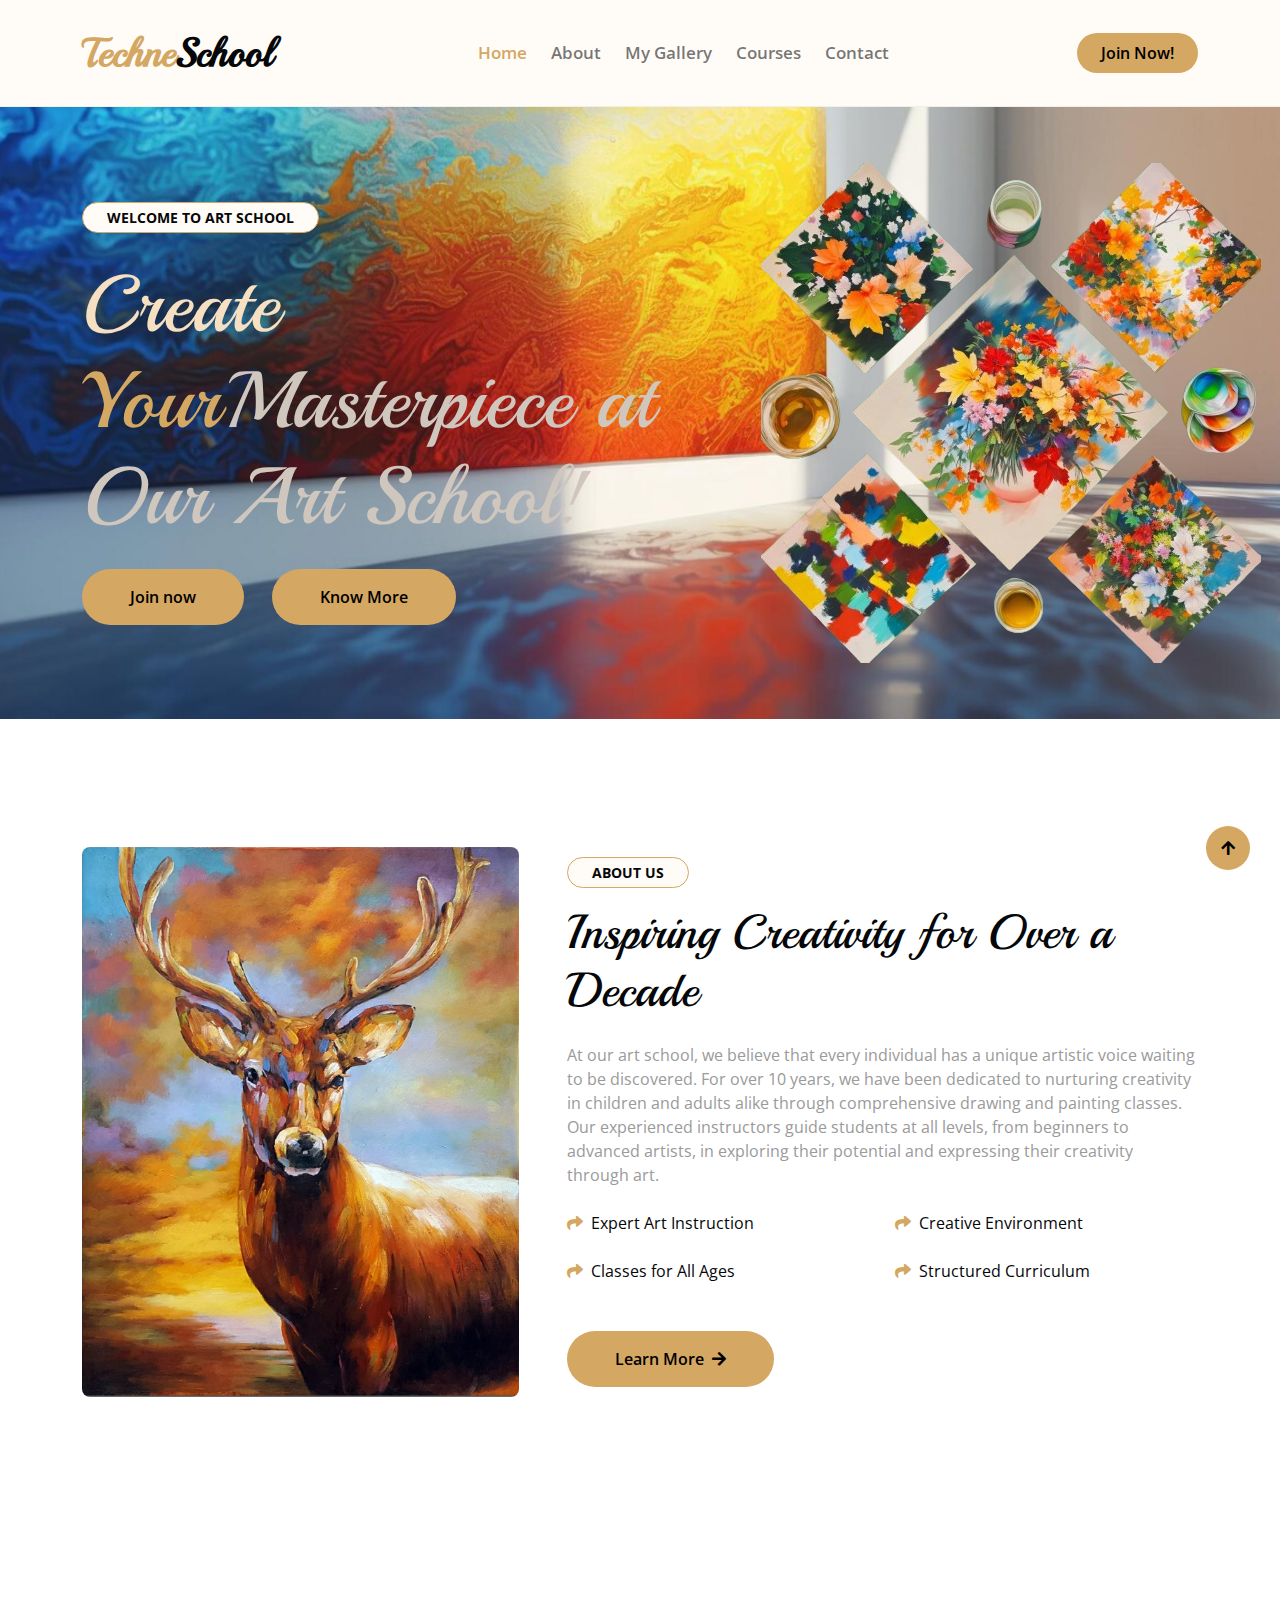
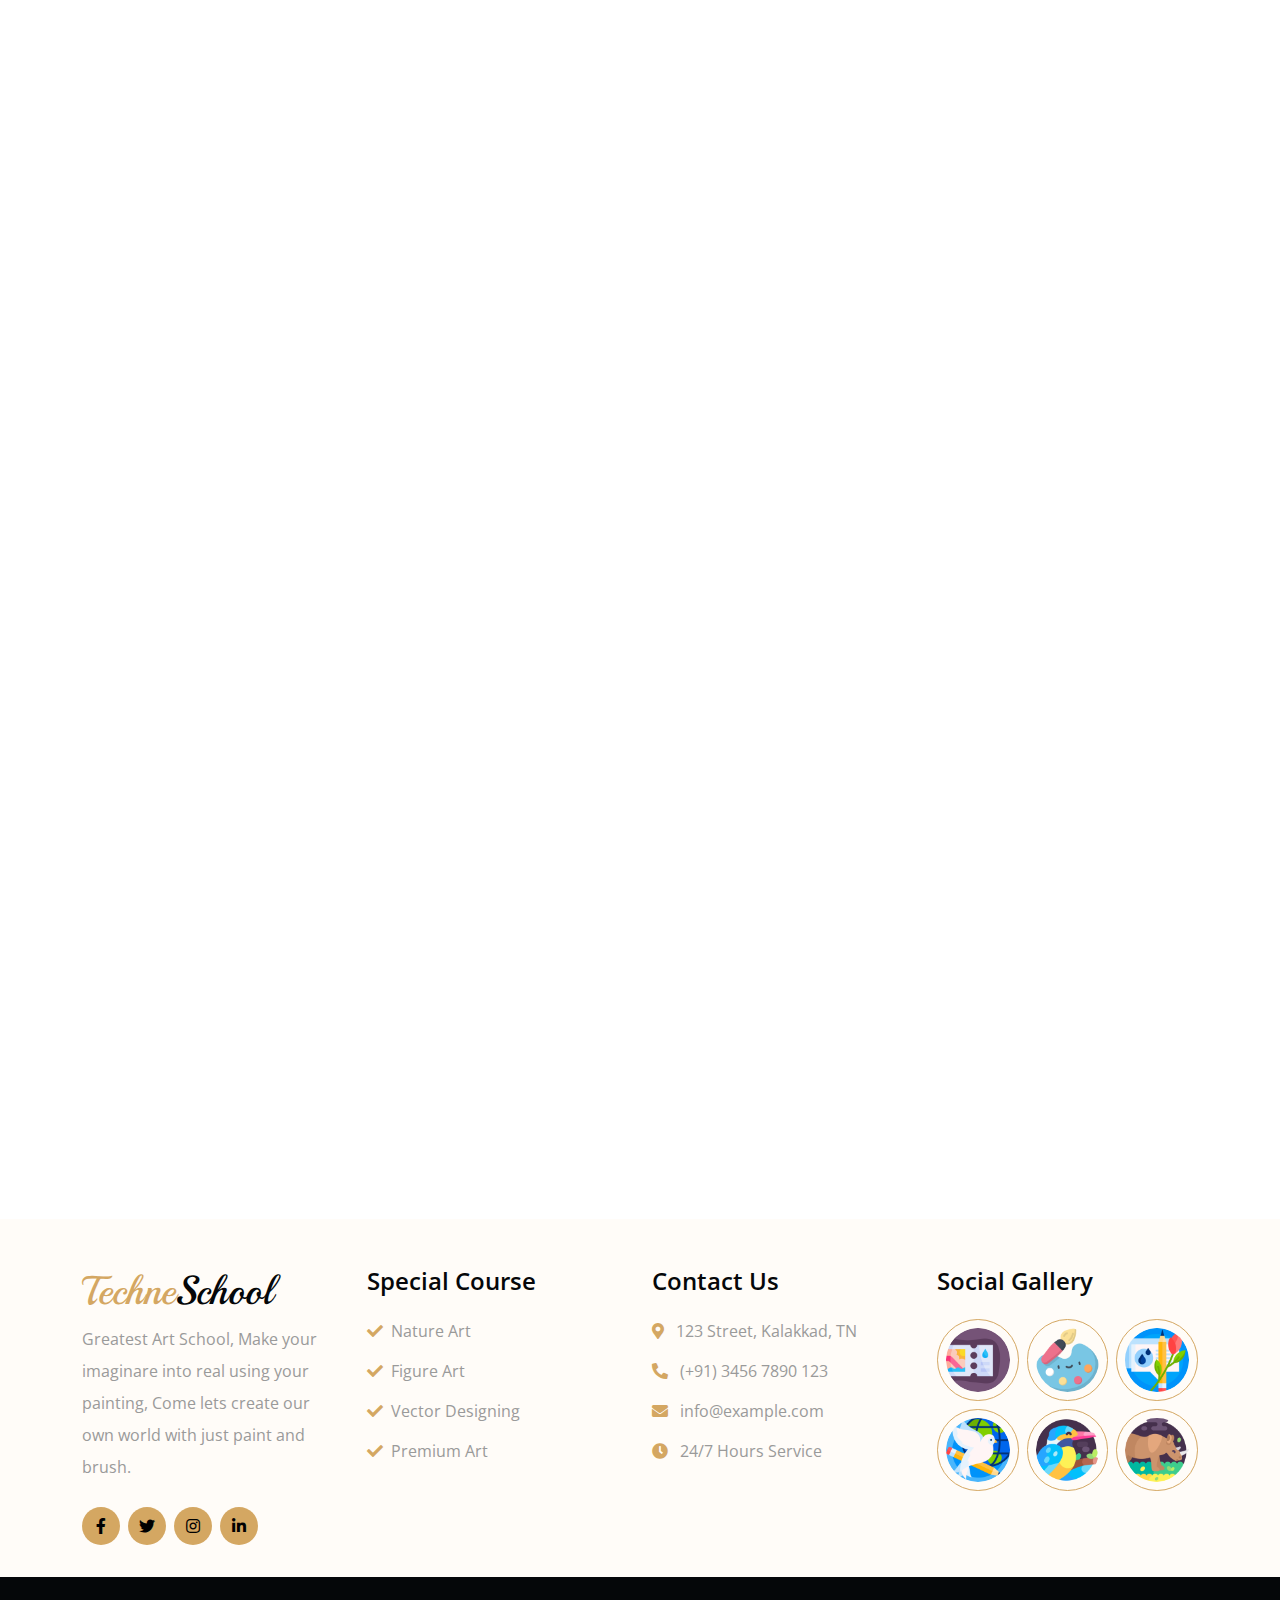
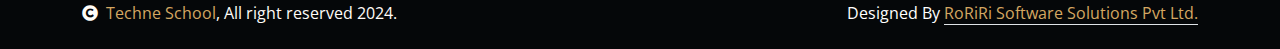
<file: index.html>
<!DOCTYPE html>
<html lang="en">

    <head>
        <meta charset="utf-8">
        <title>TechneSchool</title>
        <meta content="width=device-width, initial-scale=1.0" name="viewport">
        <meta content="" name="keywords">
        <meta content="" name="description">

        <!-- Favicon -->
        <link rel="icon" href="img/brush_14176747.png" type="image/x-icon">
        <!-- Google Web Fonts -->
        <link rel="preconnect" href="https://fonts.googleapis.com">
        <link rel="preconnect" href="https://fonts.gstatic.com" crossorigin>
        <link href="https://fonts.googleapis.com/css2?family=Open+Sans:wght@400;600&family=Playball&display=swap" rel="stylesheet">

        <!-- Icon Font Stylesheet -->
        <link rel="stylesheet" href="https://use.fontawesome.com/releases/v5.15.4/css/all.css"/>
        <link href="https://cdn.jsdelivr.net/npm/bootstrap-icons@1.4.1/font/bootstrap-icons.css" rel="stylesheet">

        <!-- Libraries Stylesheet -->
        <link href="lib/animate/animate.min.css" rel="stylesheet">
        <link href="lib/lightbox/css/lightbox.min.css" rel="stylesheet">
        <link href="lib/owlcarousel/owl.carousel.min.css" rel="stylesheet">

        <!-- Customized Bootstrap Stylesheet -->
        <link href="css/bootstrap.min.css" rel="stylesheet">

        <!-- Template Stylesheet -->
        <link href="css/style.css" rel="stylesheet">
        <style>
            @keyframes rotate {
              from { transform: rotate(0deg); }
              to { transform: rotate(360deg); }
            }
             .rotating-image {
            animation: rotate 18s linear infinite;
        }
            </style>
    </head>

    <body>

        <!-- Spinner Start -->
        <div id="spinner" class="show w-100 vh-100 bg-white position-fixed translate-middle top-50 start-50  d-flex align-items-center justify-content-center">
            <div class="spinner-grow text-primary" role="status"></div>
        </div>
        <!-- Spinner End -->


        <!-- Navbar start -->
        <div class="container-fluid nav-bar">
            <div class="container">
                <nav class="navbar navbar-light navbar-expand-lg py-4">
                    <a href="index.html" class="navbar-brand">
                        <h1 class="text-primary fw-bold mb-0">Techne<span class="text-dark">School</span> </h1>
                    </a>
                    <button class="navbar-toggler py-2 px-3" type="button" data-bs-toggle="collapse" data-bs-target="#navbarCollapse">
                        <span class="fa fa-bars text-primary"></span>
                    </button>
                    <div class="collapse navbar-collapse" id="navbarCollapse">
                        <div class="navbar-nav mx-auto">
                            <a href="index.html" class="nav-item nav-link active">Home</a>
                            <a href="about.html" class="nav-item nav-link">About</a>
                            <a href="event.html" class="nav-item nav-link">My Gallery</a>
                            <a href="service.html" class="nav-item nav-link">Courses</a>
                        
                            <a href="contact.html" class="nav-item nav-link">Contact</a>
                        </div>
                      
                        <a href="service.html" class="btn btn-primary py-2 px-4 d-none d-xl-inline-block rounded-pill">Join Now!</a>

                    </div>
                </nav>
            </div>
        </div>
        <!-- Navbar End -->


        <!-- Modal Search Start -->
        <div class="modal fade" id="searchModal" tabindex="-1" aria-labelledby="exampleModalLabel" aria-hidden="true">
            <div class="modal-dialog modal-fullscreen"> 
                <div class="modal-content rounded-0">
                    <div class="modal-header">
                        <h5 class="modal-title" id="exampleModalLabel">Search by keyword</h5>
                        <button type="button" class="btn-close" data-bs-dismiss="modal" aria-label="Close"></button>
                    </div>
                    <div class="modal-body d-flex align-items-center" >
                        <div class="input-group w-75 mx-auto d-flex">
                            <input type="search" class="form-control bg-transparent p-3" style="color: black" placeholder="keywords" aria-describedby="search-icon-1">
                            <span id="search-icon-1" class="input-group-text p-3"><i class="fa fa-search"></i></span>
                        </div>
                    </div>
                </div>
            </div>
        </div>
        <!-- Modal Search End -->


        <!-- Hero Start -->
        <div class="container-fluid bg-light py-6 my-6 mt-0"  style="background-image:url(img/3.jpg);
        background-position: center; background-size: cover"> 
            <div class="container"><br>
                <div class="row g-5 align-items-center">
                    <div class="col-lg-7 col-md-12">
                        <small class="d-inline-block fw-bold text-dark text-uppercase bg-light border border-primary rounded-pill px-4 py-1 mb-4 animated bounceInDown">Welcome to Art School</small>
                        <h1 class="display-1 mb-4 animated bounceInDown"><Span style="color: rgb(247, 224, 194);">Create</Span> <span class="text-primary">Your</span><Span style="color: rgb(207, 198, 190);">Masterpiece at Our Art School!</Span></h1>
                        <a href="service.html" class="btn btn-primary border-0 rounded-pill py-3 px-4 px-md-5 me-4 animated bounceInLeft">Join now</a>
                        <a href="about.html" class="btn btn-primary border-0 rounded-pill py-3 px-4 px-md-5 animated bounceInLeft">Know More</a>
                    </div>
                    <div class="col-lg-5 col-md-12">
                        <img src="img/hero1-removebg-preview.png" class="rotating-image" alt="">
                    </div>
                </div>
            </div><br>
        </div>
        <!-- Hero End -->


        <!-- About Satrt -->
        <div class="container-fluid py-6">
            <div class="container">
                <div class="row g-5 align-items-center">
                    <div class="col-lg-5 wow bounceInUp" data-wow-delay="0.1s">
                        <img src="img/Screenshot 2024-08-13 120941.png" class="img-fluid rounded" alt="">
                    </div>
                    <div class="col-lg-7 wow bounceInUp" data-wow-delay="0.3s">
                        <small class="d-inline-block fw-bold text-dark text-uppercase bg-light border border-primary rounded-pill px-4 py-1 mb-3">About Us</small>
                        <h1 class="display-5 mb-4">Inspiring Creativity for Over a Decade</h1>
                        <p class="mb-4">At our art school, we believe that every individual has a unique artistic voice waiting to be discovered. For over 10 years, we have been dedicated to nurturing creativity in children and adults alike through comprehensive drawing and painting classes. Our experienced instructors guide students at all levels, from beginners to advanced artists, in exploring their potential and expressing their creativity through art.</p>
                        <div class="row g-4 text-dark mb-5">
                            <div class="col-sm-6">
                                <i class="fas fa-share text-primary me-2"></i>Expert Art Instruction
                            </div>
                            <div class="col-sm-6">
                                <i class="fas fa-share text-primary me-2"></i>Creative Environment
                            </div>
                            <div class="col-sm-6">
                                <i class="fas fa-share text-primary me-2"></i>Classes for All Ages
                            </div>
                            <div class="col-sm-6">
                                <i class="fas fa-share text-primary me-2"></i>Structured Curriculum
                            </div>
                        </div>
                        <a href="about.html" class="btn btn-primary py-3 px-5 rounded-pill">Learn More<i class="fas fa-arrow-right ps-2"></i></a>
                    </div>
                </div>
            </div>
        </div>
        <!-- About End -->
   <!-- Blog Start -->
   <div class="container-fluid blog py-6">
    <div class="container">
        <div class="text-center wow bounceInUp" data-wow-delay="0.1s">
            <small class="d-inline-block fw-bold text-dark text-uppercase bg-light border border-primary rounded-pill px-4 py-1 mb-3">Our Blog</small>
            <h1 class="display-5 mb-5">Exploring the Beauty: Art and Painting Insights</h1>
        </div>
        <div class="row gx-4 justify-content-center">
            <div class="col-md-6 col-lg-4 wow bounceInUp" data-wow-delay="0.1s">
                <div class="blog-item">
                    <div class="overflow-hidden rounded">
                        <img src="img/20990.jpg" class="img-fluid w-100" alt="">
                    </div>
                    <div class="blog-content mx-4 d-flex rounded bg-light">
                        <div class="text-dark bg-primary rounded-start">
                            <div class="h-100 p-3 d-flex flex-column justify-content-center text-center">
                                <p class="fw-bold mb-0">Blog</p>
                                <p class="fw-bold mb-0">1</p>
                            </div>
                        </div>
                        <a href="#" class="h5 lh-base my-auto h-100 p-3">"Sea's vastness, fishing's tranquil pursuit."</a>
                    </div>
                </div>
            </div>
            <div class="col-md-6 col-lg-4 wow bounceInUp" data-wow-delay="0.3s">
                <div class="blog-item">
                    <div class="overflow-hidden rounded">
                        <img src="img/contact.jpg" class="img-fluid w-100" alt="">
                    </div>
                    <div class="blog-content mx-4 d-flex rounded bg-light">
                        <div class="text-dark bg-primary rounded-start">
                            <div class="h-100 p-3 d-flex flex-column justify-content-center text-center">
                                <p class="fw-bold mb-0">Blog</p>
                                <p class="fw-bold mb-0">2</p>
                            </div>
                        </div>
                        <a href="#" class="h5 lh-base my-auto h-100 p-3">"Brush strokes capture emotions in vibrant colors."</a>
                    </div>
                </div>
            </div>
            <div class="col-md-6 col-lg-4 wow bounceInUp" data-wow-delay="0.5s">
                <div class="blog-item">
                    <div class="overflow-hidden rounded">
                        <img src="img/blog11.jpg" class="img-fluid w-100" alt="">
                    </div>
                    <div class="blog-content mx-4 d-flex rounded bg-light">
                        <div class="text-dark bg-primary rounded-start">
                            <div class="h-100 p-3 d-flex flex-column justify-content-center text-center">
                                <p class="fw-bold mb-0">Blog</p>
                                <p class="fw-bold mb-0">3</p>
                            </div>
                        </div>
                        <a href="#" class="h5 lh-base my-auto h-100 p-3">
                            "Sunrise illuminates the majestic mountain peaks."</a>
                    </div>
                </div>
            </div>
        </div>
    </div>
</div>
<!-- Blog End -->
     <!-- Testimonial Start -->
           <div class="container-fluid py-6">
            <div class="container">
                <div class="text-center wow bounceInUp" data-wow-delay="0.1s">
                    <small class="d-inline-block fw-bold text-dark text-uppercase bg-light border border-primary rounded-pill px-4 py-1 mb-3">Testimonial</small>
                    <h1 class="display-5 mb-5">What Our Alumni says!</h1>
                </div>
                <div class="owl-carousel owl-theme testimonial-carousel testimonial-carousel-1 mb-4 wow bounceInUp" data-wow-delay="0.1s">
                    <div class="testimonial-item rounded bg-light">
                        <div class="d-flex mb-3">
                            <img src="img/testimonial-1.jpg" class="img-fluid rounded-circle flex-shrink-0" alt="">
                            <div class="position-absolute" style="top: 15px; right: 20px;">
                                <i class="fa fa-quote-right fa-2x"></i>
                            </div>
                            <div class="ps-3 my-auto">
                                <h4 class="mb-0">Noble</h4>
                                <p class="m-0">Cartoon Artist</p>
                            </div>
                        </div>
                        <div class="testimonial-content">
                            <div class="d-flex">
                                <i class="fas fa-star text-primary"></i>
                                <i class="fas fa-star text-primary"></i>
                                <i class="fas fa-star text-primary"></i>
                                <i class="fas fa-star text-primary"></i>
                                <i class="fas fa-star text-primary"></i>
                            </div>
                            <p class="fs-5 m-0 pt-3">"The technical training I received here has enabled me to illustrate complex cartoon concepts with creativity."</p>
                        </div>
                    </div>
                    <div class="testimonial-item rounded bg-light">
                        <div class="d-flex mb-3">
                            <img src="img/p1.jpg" class="img-fluid rounded-circle flex-shrink-0" alt="">
                            <div class="position-absolute" style="top: 15px; right: 20px;">
                                <i class="fa fa-quote-right fa-2x"></i>
                            </div>
                            <div class="ps-3 my-auto">
                                <h4 class="mb-0">Sridharan</h4>
                                <p class="m-0">Scientific Illustration</p>
                            </div>
                        </div>
                        <div class="testimonial-content">
                            <div class="d-flex">
                                <i class="fas fa-star text-primary"></i>
                                <i class="fas fa-star text-primary"></i>
                                <i class="fas fa-star text-primary"></i>
                                <i class="fas fa-star text-primary"></i>
                                <i class="fas fa-star text-primary"></i>
                            </div>
                            <p class="fs-5 m-0 pt-3">"Drawing training that I received here has enabled me to illustrate complex scientific concepts with Support."</p>
                        </div>
                    </div>
                    <div class="testimonial-item rounded bg-light">
                        <div class="d-flex mb-3">
                            <img src="img/t2.jpg" class="img-fluid rounded-circle flex-shrink-0" alt="">
                            <div class="position-absolute" style="top: 15px; right: 20px;">
                                <i class="fa fa-quote-right fa-2x"></i>
                            </div>
                            <div class="ps-3 my-auto">
                                <h4 class="mb-0">Shivani</h4>
                                <p class="m-0">Art Professor</p>
                            </div>
                        </div>
                        <div class="testimonial-content">
                            <div class="d-flex">
                                <i class="fas fa-star text-primary"></i>
                                <i class="fas fa-star text-primary"></i>
                                <i class="fas fa-star text-primary"></i>
                                <i class="fas fa-star text-primary"></i>
                                <i class="fas fa-star text-primary"></i>
                            </div>
                            <p class="fs-5 m-0 pt-3">"This Art school instilled me a deep appreciation for art,Now I pass on to my students with passion."</p>
                        </div>
                    </div>
                    <div class="testimonial-item rounded bg-light">
                        <div class="d-flex mb-3">
                            <img src="img/testimonial-4.jpg" class="img-fluid rounded-circle flex-shrink-0" alt="">
                            <div class="position-absolute" style="top: 15px; right: 20px;">
                                <i class="fa fa-quote-right fa-2x"></i>
                            </div>
                            <div class="ps-3 my-auto">
                                <h4 class="mb-0">John</h4>
                                <p class="m-0">Figure Artist</p>
                            </div>
                        </div>
                        <div class="testimonial-content">
                            <div class="d-flex">
                                <i class="fas fa-star text-primary"></i>
                                <i class="fas fa-star text-primary"></i>
                                <i class="fas fa-star text-primary"></i>
                                <i class="fas fa-star text-primary"></i>
                                <i class="fas fa-star text-primary"></i>
                            </div>
                            <p class="fs-5 m-0 pt-3">"The figure drawing courses were exceptional, helping me refine my skills and bring my art to life."</p>
                        </div>
                    </div>
                </div>
                <div class="owl-carousel testimonial-carousel testimonial-carousel-2 wow bounceInUp" data-wow-delay="0.3s">
                    <div class="testimonial-item rounded bg-light">
                        <div class="d-flex mb-3">
                            <img src="img/p3.jpg" class="img-fluid rounded-circle flex-shrink-0" alt="">
                            <div class="position-absolute" style="top: 15px; right: 20px;">
                                <i class="fa fa-quote-right fa-2x"></i>
                            </div>
                            <div class="ps-3 my-auto">
                                <h4 class="mb-0">shiva</h4>
                                <p class="m-0">Nature Artist</p>
                            </div>
                        </div>
                        <div class="testimonial-content">
                            <div class="d-flex">
                                <i class="fas fa-star text-primary"></i>
                                <i class="fas fa-star text-primary"></i>
                                <i class="fas fa-star text-primary"></i>
                                <i class="fas fa-star text-primary"></i>
                                <i class="fas fa-star text-primary"></i>
                            </div>
                            <p class="fs-5 m-0 pt-3">"I will alway remember your love towards art and nature, That leading to my most fulfilling work."</p>
                        </div>
                    </div>
                    <div class="testimonial-item rounded bg-light">
                        <div class="d-flex mb-3">
                            <img src="img/testimonial-2.jpg" class="img-fluid rounded-circle flex-shrink-0" alt="">
                            <div class="position-absolute" style="top: 15px; right: 20px;">
                                <i class="fa fa-quote-right fa-2x"></i>
                            </div>
                            <div class="ps-3 my-auto">
                                <h4 class="mb-0">Sherin</h4>
                                <p class="m-0">Tattoo Artist</p>
                            </div>
                        </div>
                        <div class="testimonial-content">
                            <div class="d-flex">
                                <i class="fas fa-star text-primary"></i>
                                <i class="fas fa-star text-primary"></i>
                                <i class="fas fa-star text-primary"></i>
                                <i class="fas fa-star text-primary"></i>
                                <i class="fas fa-star text-primary"></i>
                            </div>
                            <p class="fs-5 m-0 pt-3">"The hands-on experience and freedom I gained here were invaluable to my journey as a tattoo artist."</p>
                        </div>
                    </div>
                    <div class="testimonial-item rounded bg-light">
                        <div class="d-flex mb-3">
                            <img src="img/testimonial-3.jpg" class="img-fluid rounded-circle flex-shrink-0" alt="">
                            <div class="position-absolute" style="top: 15px; right: 20px;">
                                <i class="fa fa-quote-right fa-2x"></i>
                            </div>
                            <div class="ps-3 my-auto">
                                <h4 class="mb-0">Mala</h4>
                                <p class="m-0">Art Gallery</p>
                            </div>
                        </div>
                        <div class="testimonial-content">
                            <div class="d-flex">
                                <i class="fas fa-star text-primary"></i>
                                <i class="fas fa-star text-primary"></i>
                                <i class="fas fa-star text-primary"></i>
                                <i class="fas fa-star text-primary"></i>
                                <i class="fas fa-star text-primary"></i>
                            </div>
                            <p class="fs-5 m-0 pt-3">"This school tech me that art is everywhere and art gives life, and I have the best Gallery in the world."</p>
                        </div>
                    </div>
                    <div class="testimonial-item rounded bg-light">
                        <div class="d-flex mb-3">
                            <img src="img/p2.jpg" class="img-fluid rounded-circle flex-shrink-0" alt="">
                            <div class="position-absolute" style="top: 15px; right: 20px;">
                                <i class="fa fa-quote-right fa-2x"></i>
                            </div>
                            <div class="ps-3 my-auto">
                                <h4 class="mb-0">Senapathy</h4>
                                <p class="m-0">Professional Artist</p>
                            </div>
                        </div>
                        <div class="testimonial-content">
                            <div class="d-flex">
                                <i class="fas fa-star text-primary"></i>
                                <i class="fas fa-star text-primary"></i>
                                <i class="fas fa-star text-primary"></i>
                                <i class="fas fa-star text-primary"></i>
                                <i class="fas fa-star text-primary"></i>
                            </div>
                            <p class="fs-5 m-0 pt-3">"This school opened doors to opportunities, and I continue to grow as an illustrator thanks to that."</p>
                        </div>
                    </div>
                </div>
            </div>
        </div>
        <!-- Testimonial End -->
            <!-- Footer Start -->
            <div class="container-fluid footer py-6 my-6 mb-0 bg-light" >
                <div class="container">
                    <div class="row">
                        <div class="col-lg-3 col-md-6">
                            <div class="footer-item">
                                <h1 class="text-primary">Techne<span class="text-dark">School</span></h1>
                                <p class="lh-lg mb-4">Greatest Art School, Make your imaginare into real using your painting, Come lets create our own world with just paint and brush.</p>
                                <div class="footer-icon d-flex">
                                    <a class="btn btn-primary btn-sm-square me-2 rounded-circle" href=""><i class="fab fa-facebook-f"></i></a>
                                    <a class="btn btn-primary btn-sm-square me-2 rounded-circle" href=""><i class="fab fa-twitter"></i></a>
                                    <a href="#" class="btn btn-primary btn-sm-square me-2 rounded-circle"><i class="fab fa-instagram"></i></a>
                                    <a href="#" class="btn btn-primary btn-sm-square rounded-circle"><i class="fab fa-linkedin-in"></i></a>
                                </div>
                            </div>
                        </div>
                        <div class="col-lg-3 col-md-6">
                            <div class="footer-item">
                                <h4 class="mb-4">Special Course</h4>
                                <div class="d-flex flex-column align-items-start">
                                    <a class="text-body mb-3" href=""><i class="fa fa-check text-primary me-2"></i>Nature Art</a>
                                    <a class="text-body mb-3" href=""><i class="fa fa-check text-primary me-2"></i>Figure Art</a>
                                    <a class="text-body mb-3" href=""><i class="fa fa-check text-primary me-2"></i>Vector Designing</a>
                                    <a class="text-body mb-3" href=""><i class="fa fa-check text-primary me-2"></i>Premium Art</a>
                                </div>
                            </div>
                        </div>
                        <div class="col-lg-3 col-md-6">
                            <div class="footer-item">
                                <h4 class="mb-4">Contact Us</h4>
                                <div class="d-flex flex-column align-items-start">
                                    <p><i class="fa fa-map-marker-alt text-primary me-2"></i> 123 Street, Kalakkad, TN</p>
                                    <p><i class="fa fa-phone-alt text-primary me-2"></i> (+91) 3456 7890 123</p>
                                    <p><i class="fas fa-envelope text-primary me-2"></i> info@example.com</p>
                                    <p><i class="fa fa-clock text-primary me-2"></i> 24/7 Hours Service</p>
                                </div>
                            </div>
                        </div>
                        <div class="col-lg-3 col-md-6">
                            <div class="footer-item">
                                <h4 class="mb-4">Social Gallery</h4>
                                <div class="row g-2">
                                    <div class="col-4">
                                         <img src="img/f1.png" class="img-fluid rounded-circle border border-primary p-2" alt="">
                                    </div>
                                    <div class="col-4">
                                         <img src="img/f2.png" class="img-fluid rounded-circle border border-primary p-2" alt="">
                                    </div>
                                    <div class="col-4">
                                         <img src="img/f3.png" class="img-fluid rounded-circle border border-primary p-2" alt="">
                                    </div>
                                    <div class="col-4">
                                         <img src="img/f4.png" class="img-fluid rounded-circle border border-primary p-2" alt="">
                                    </div>
                                    <div class="col-4">
                                         <img src="img/f5.png" class="img-fluid rounded-circle border border-primary p-2" alt="">
                                    </div>
                                    <div class="col-4">
                                         <img src="img/f6.png" class="img-fluid rounded-circle border border-primary p-2" alt="">
                                    </div>
                                </div>
                            </div>
                        </div>
                    </div>
                </div>
            </div>
            <!-- Footer End -->
    
    
            <!-- Copyright Start -->
            <div class="container-fluid copyright bg-dark py-4">
                <div class="container">
                    <div class="row">
                        <div class="col-md-6 text-center text-md-start mb-3 mb-md-0">
                            <span class="text-light"><a href="#"><i class="fas fa-copyright text-light me-2"></i>Techne School</a>, All right reserved 2024.</span>
                        </div>
                        <div class="col-md-6 my-auto text-center text-md-end text-white">
                            Designed By <a class="border-bottom">RoRiRi Software Solutions Pvt Ltd.</a> 
                        </div>
                    </div>
                </div>
            </div>
            <!-- Copyright End -->


        <!-- Back to Top -->
        <a href="#" class="btn btn-md-square btn-primary rounded-circle back-to-top"><i class="fa fa-arrow-up"></i></a>   

        <!-- JavaScript Libraries -->
        <script src="https://ajax.googleapis.com/ajax/libs/jquery/1.12.4/jquery.min.js"></script>
        <script src="https://cdn.jsdelivr.net/npm/bootstrap@5.0.0/dist/js/bootstrap.bundle.min.js"></script>
        <script src="lib/wow/wow.min.js"></script>
        <script src="lib/easing/easing.min.js"></script>
        <script src="lib/waypoints/waypoints.min.js"></script>
        <script src="lib/counterup/counterup.min.js"></script>
        <script src="lib/lightbox/js/lightbox.min.js"></script>
        <script src="lib/owlcarousel/owl.carousel.min.js"></script>

        <!-- Template Javascript -->
        <script src="js/main.js"></script>
    </body>
</html>
</file>
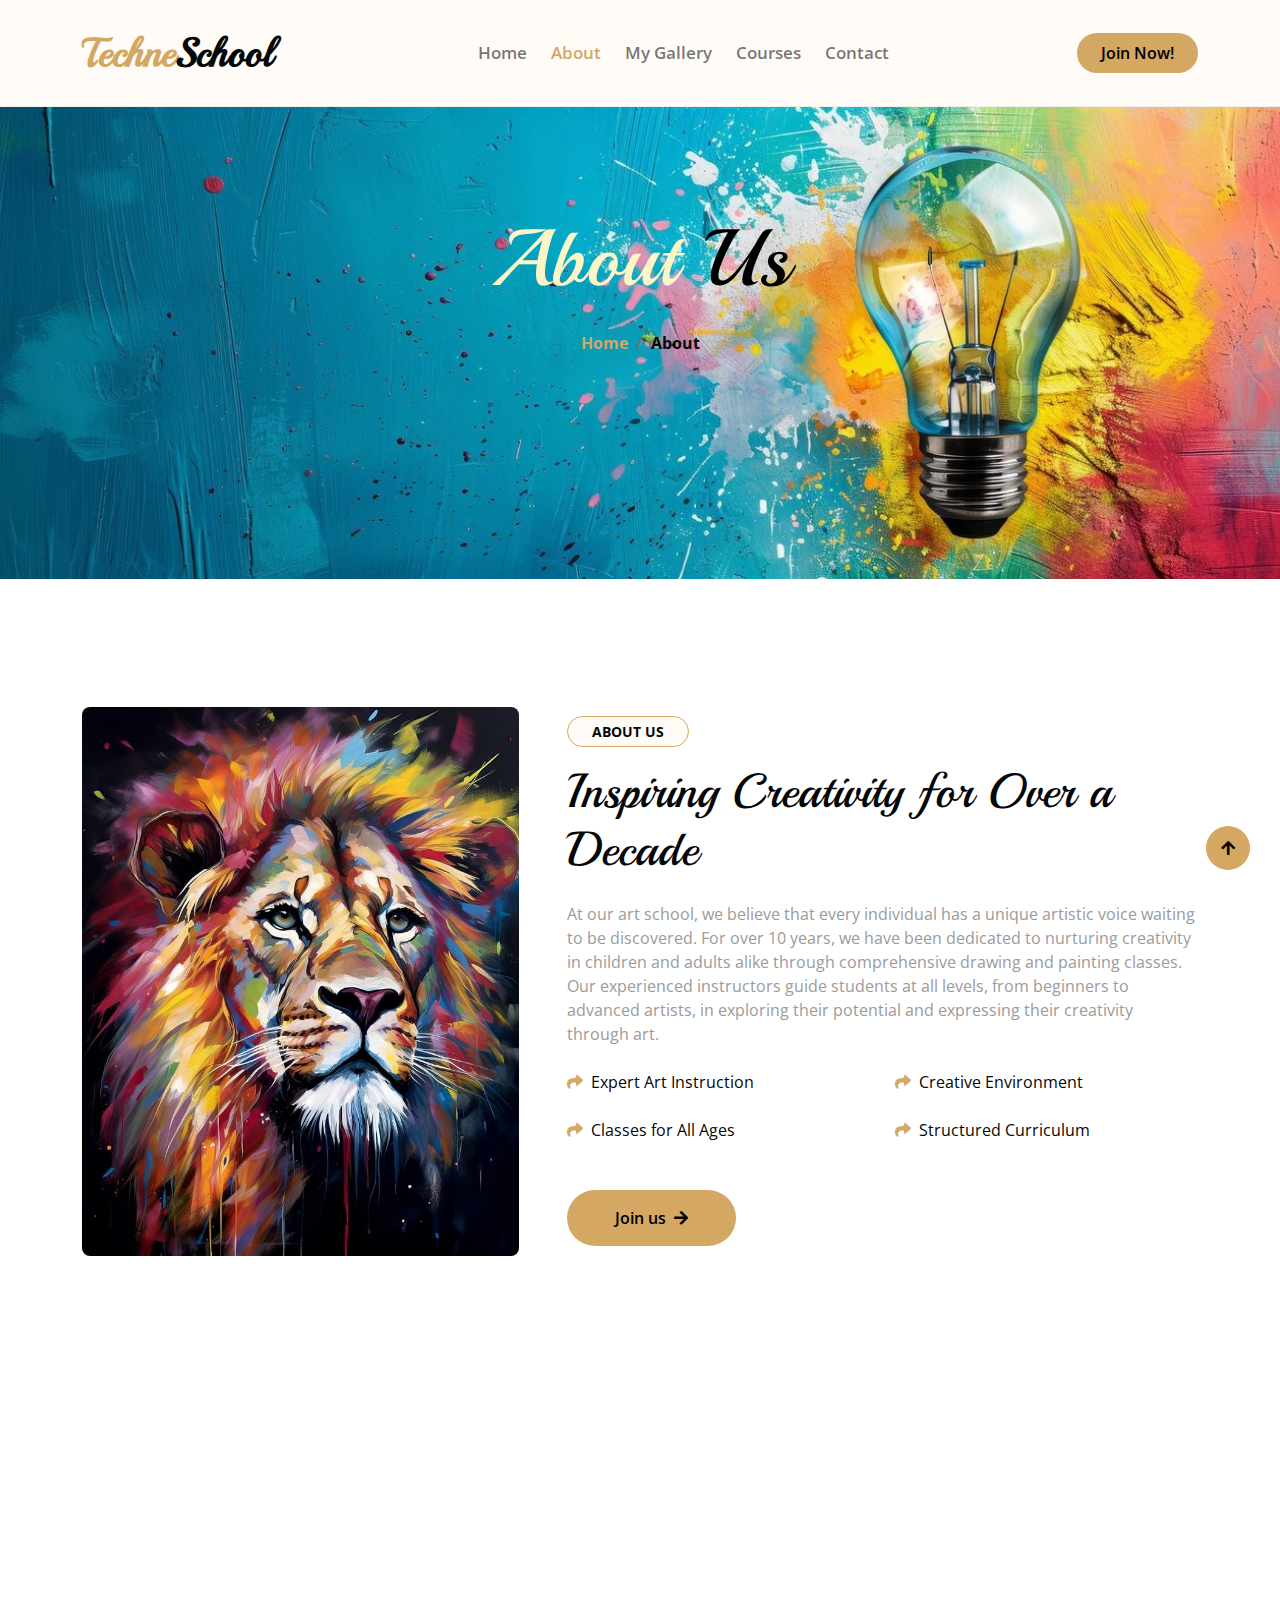
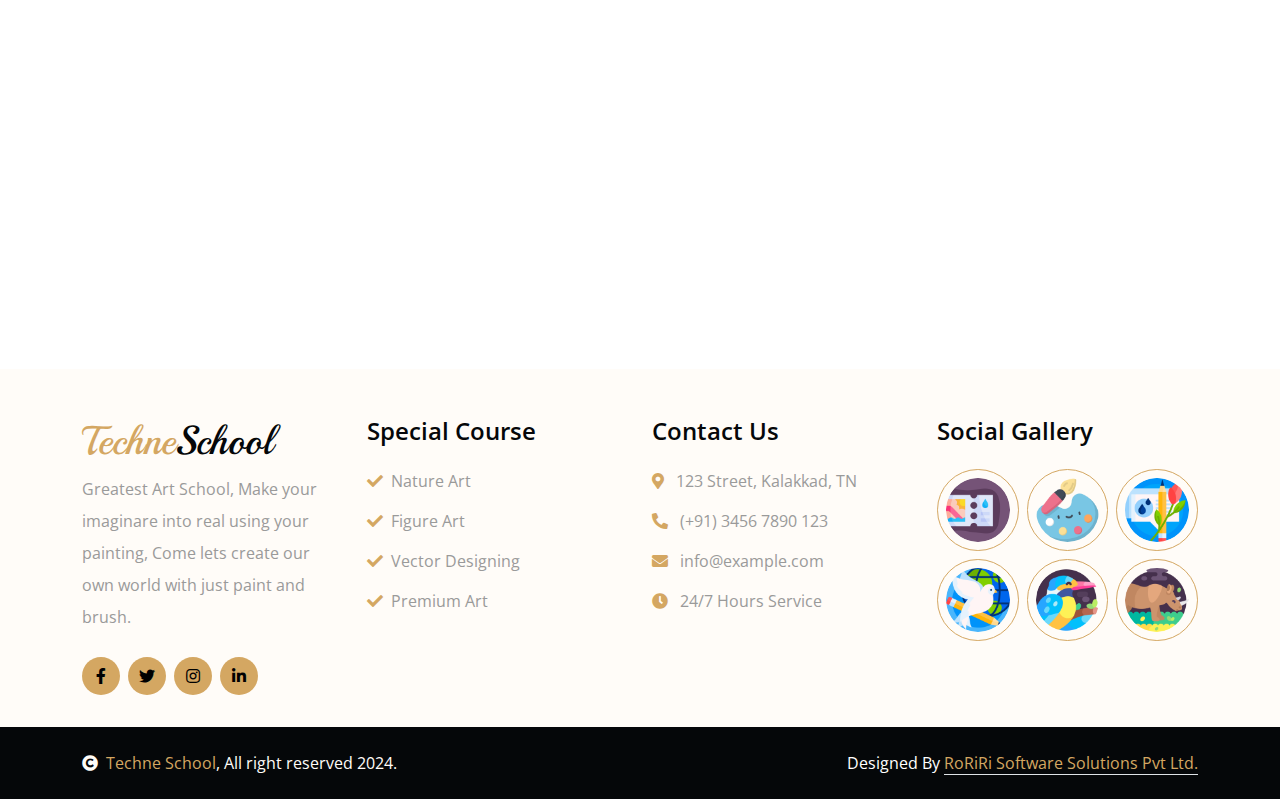
<file: about.html>
<!DOCTYPE html>
<html lang="en">

    <head>
        <meta charset="utf-8">
        <title>TechneSchool</title>
        <meta content="width=device-width, initial-scale=1.0" name="viewport">
        <meta content="" name="keywords">
        <meta content="" name="description">
        <!-- Favicon -->
        <link rel="icon" href="img/brush_14176747.png" type="image/x-icon">
        <!-- Google Web Fonts -->
        <link rel="preconnect" href="https://fonts.googleapis.com">
        <link rel="preconnect" href="https://fonts.gstatic.com" crossorigin>
        <link href="https://fonts.googleapis.com/css2?family=Open+Sans:wght@400;600&family=Playball&display=swap" rel="stylesheet">

        <!-- Icon Font Stylesheet -->
        <link rel="stylesheet" href="https://use.fontawesome.com/releases/v5.15.4/css/all.css"/>
        <link href="https://cdn.jsdelivr.net/npm/bootstrap-icons@1.4.1/font/bootstrap-icons.css" rel="stylesheet">

        <!-- Libraries Stylesheet -->
        <link href="lib/animate/animate.min.css" rel="stylesheet">
        <link href="lib/lightbox/css/lightbox.min.css" rel="stylesheet">
        <link href="lib/owlcarousel/owl.carousel.min.css" rel="stylesheet">

        <!-- Customized Bootstrap Stylesheet -->
        <link href="css/bootstrap.min.css" rel="stylesheet">

        <!-- Template Stylesheet -->
        <link href="css/style.css" rel="stylesheet">
    </head>

    <body>

        <!-- Spinner Start -->
        <div id="spinner" class="show w-100 vh-100 bg-white position-fixed translate-middle top-50 start-50  d-flex align-items-center justify-content-center">
            <div class="spinner-grow text-primary" role="status"></div>
        </div>
        <!-- Spinner End -->


        <!-- Navbar start -->
        <div class="container-fluid nav-bar">
            <div class="container">
                <nav class="navbar navbar-light navbar-expand-lg py-4">
                    <a href="index.html" class="navbar-brand">
                        <h1 class="text-primary fw-bold mb-0">Techne<span class="text-dark">School</span> </h1>
                    </a>
                    <button class="navbar-toggler py-2 px-3" type="button" data-bs-toggle="collapse" data-bs-target="#navbarCollapse">
                        <span class="fa fa-bars text-primary"></span>
                    </button>
                    <div class="collapse navbar-collapse" id="navbarCollapse">
                        <div class="navbar-nav mx-auto">
                            <a href="index.html" class="nav-item nav-link">Home</a>
                            <a href="about.html" class="nav-item nav-link active">About</a>
                            <a href="event.html" class="nav-item nav-link">My Gallery</a>
                            <a href="service.html" class="nav-item nav-link">Courses</a>
                   
                            <a href="contact.html" class="nav-item nav-link">Contact</a>
                        </div>
                        <a href="service.html" class="btn btn-primary py-2 px-4 d-none d-xl-inline-block rounded-pill">Join Now!</a>
                    </div>
                </nav>
            </div>
        </div>
        <!-- Navbar End -->


        <!-- Modal Search Start -->
        <div class="modal fade" id="searchModal" tabindex="-1" aria-labelledby="exampleModalLabel" aria-hidden="true">
            <div class="modal-dialog modal-fullscreen">
                <div class="modal-content rounded-0">
                    <div class="modal-header">
                        <h5 class="modal-title" id="exampleModalLabel">Search by keyword</h5>
                        <button type="button" class="btn-close" data-bs-dismiss="modal" aria-label="Close"></button>
                    </div>
                    <div class="modal-body d-flex align-items-center">
                        <div class="input-group w-75 mx-auto d-flex">
                            <input type="search" class="form-control bg-transparent p-3" placeholder="keywords" aria-describedby="search-icon-1">
                            <span id="search-icon-1" class="input-group-text p-3"><i class="fa fa-search"></i></span>
                        </div>
                    </div>
                </div>
            </div>
        </div>
        <!-- Modal Search End -->


        <!-- Hero Start -->
        <div class="container-fluid bg-light py-6 my-6 mt-0" style="background-image:url(img/bg3.jpg);
        background-position: center; background-size: cover">
        <br><br><br>
            <div class="container text-center animated bounceInDown">
                <h1 class="display-1 mb-4" style="color: rgb(252, 246, 199);">About <span style="color: black;">Us</span></h1>
             <b>  <ol class="breadcrumb justify-content-center mb-0 animated bounceInDown">
                    <li class="breadcrumb-item"><a href="index.html">Home</a></li>
  
                    <li class="breadcrumb-item text-dark" aria-current="page">About</li>
                  
                </ol>  <br><br><br><br><br><br><br><br></b> 
            </div>
        </div>
        <!-- Hero End -->


        <!-- About Satrt -->
        <div class="container-fluid py-6">
            <div class="container">
                <div class="row g-5 align-items-center">
                    <div class="col-lg-5 wow bounceInUp" data-wow-delay="0.1s">
                        <img src="img/lion1.jpg" class="img-fluid rounded" alt="">
                    </div>
                    <div class="col-lg-7 wow fast bounceInUp" >
                        <small class="d-inline-block fw-bold text-dark text-uppercase bg-light border border-primary rounded-pill px-4 py-1 mb-3">About Us</small>
                        <h1 class="display-5 mb-4">Inspiring Creativity for Over a Decade</h1>
                        <p class="mb-4">At our art school, we believe that every individual has a unique artistic voice waiting to be discovered. For over 10 years, we have been dedicated to nurturing creativity in children and adults alike through comprehensive drawing and painting classes. Our experienced instructors guide students at all levels, from beginners to advanced artists, in exploring their potential and expressing their creativity through art.</p>
                        <div class="row g-4 text-dark mb-5">
                            <div class="col-sm-6">
                                <i class="fas fa-share text-primary me-2"></i>Expert Art Instruction
                            </div>
                            <div class="col-sm-6">
                                <i class="fas fa-share text-primary me-2"></i>Creative Environment
                            </div>
                            <div class="col-sm-6">
                                <i class="fas fa-share text-primary me-2"></i>Classes for All Ages
                            </div>
                            <div class="col-sm-6">
                                <i class="fas fa-share text-primary me-2"></i>Structured Curriculum
                            </div>
                        </div>
                        <a href="service.html" class="btn btn-primary py-3 px-5 rounded-pill">Join us<i class="fas fa-arrow-right ps-2"></i></a>
                    </div>
                </div>
            </div>
        </div>
        <!-- About End -->

        <!-- Team Start -->
        <div class="container-fluid footer py-6 my-6 mb-0 bg-light wow fast bounceInUp" data-wow-delay="0.1s" style="padding-top: 2rem; padding-bottom: 2rem;">
            <div class="container"  style="margin-top: 0;">
                <div class="text-center wow bounceInUp" data-wow-delay="0.1s">
                    <small class="d-inline-block fw-bold text-dark text-uppercase bg-light border border-primary rounded-pill px-4 py-1 mb-3">Our Team</small>
                    <h1 class="display-5 mb-5">We have experienced Artist Team</h1>
                </div>
                <div class="row g-4">
                    <div class="col-lg-3 col-md-6 wow bounceInUp" data-wow-delay="0.1s">
                        <div class="team-item rounded">
                            <img class="img-fluid rounded-top " src="img/male-painter-studio-using-watercolor-his-art_23-2150213710.jpg" alt="">
                            <div class="team-content text-center py-3 bg-dark rounded-bottom">
                                <h4 class="text-primary">Velu</h4>
                                <p class="text-white mb-0">Decoration Artist</p>
                            </div>
                            <div class="team-icon d-flex flex-column justify-content-center m-4">
                                <a class="share btn btn-primary btn-md-square rounded-circle mb-2" href=""><i class="fas fa-share-alt"></i></a>
                                <a class="share-link btn btn-primary btn-md-square rounded-circle mb-2" href=""><i class="fab fa-facebook-f"></i></a>
                                <a class="share-link btn btn-primary btn-md-square rounded-circle mb-2" href=""><i class="fab fa-twitter"></i></a>
                                <a class="share-link btn btn-primary btn-md-square rounded-circle mb-2" href=""><i class="fab fa-instagram"></i></a>
                            </div>
                        </div>
                    </div>
                    <div class="col-lg-3 col-md-6 wow bounceInUp" data-wow-delay="0.3s">
                        <div class="team-item rounded">
                            <img class="img-fluid rounded-top " src="img/woman-painting-canvas_1157-1900.jpg" alt="">
                            <div class="team-content text-center py-3 bg-dark rounded-bottom">
                                <h4 class="text-primary">kanmani</h4>
                                <p class="text-white mb-0">Executive Artist</p>
                            </div>
                            <div class="team-icon d-flex flex-column justify-content-center m-4">
                                <a class="share btn btn-primary btn-md-square rounded-circle mb-2" href=""><i class="fas fa-share-alt"></i></a>
                                <a class="share-link btn btn-primary btn-md-square rounded-circle mb-2" href=""><i class="fab fa-facebook-f"></i></a>
                                <a class="share-link btn btn-primary btn-md-square rounded-circle mb-2" href=""><i class="fab fa-twitter"></i></a>
                                <a class="share-link btn btn-primary btn-md-square rounded-circle mb-2" href=""><i class="fab fa-instagram"></i></a>
                            </div>
                        </div>
                    </div>
                    <div class="col-lg-3 col-md-6 wow bounceInUp" data-wow-delay="0.5s">
                        <div class="team-item rounded">
                            <img class="img-fluid rounded-top " src="img/artist-holds-brush-is-thinking-about-her-work_8353-10769.jpg" alt="">
                            <div class="team-content text-center py-3 bg-dark rounded-bottom">
                                <h4 class="text-primary">kathija</h4>
                                <p class="text-white mb-0">Painting Artist</p>
                            </div>
                            <div class="team-icon d-flex flex-column justify-content-center m-4">
                                <a class="share btn btn-primary btn-md-square rounded-circle mb-2" href=""><i class="fas fa-share-alt"></i></a>
                                <a class="share-link btn btn-primary btn-md-square rounded-circle mb-2" href=""><i class="fab fa-facebook-f"></i></a>
                                <a class="share-link btn btn-primary btn-md-square rounded-circle mb-2" href=""><i class="fab fa-twitter"></i></a>
                                <a class="share-link btn btn-primary btn-md-square rounded-circle mb-2" href=""><i class="fab fa-instagram"></i></a>
                            </div>
                        </div>
                    </div>
                    <div class="col-lg-3 col-md-6 wow bounceInUp" data-wow-delay="0.7s">
                        <div class="team-item rounded">
                            <img class="img-fluid rounded-top " src="img/medium-shot-man-painting-watercolors_23-2150170320.jpg" alt="">
                            <div class="team-content text-center py-3 bg-dark rounded-bottom">
                                <h4 class="text-primary">Kabali</h4>
                                <p class="text-white mb-0">Head Artist</p>
                            </div>
                            <div class="team-icon d-flex flex-column justify-content-center m-4">
                                <a class="share btn btn-primary btn-md-square rounded-circle mb-2" href=""><i class="fas fa-share-alt"></i></a>
                                <a class="share-link btn btn-primary btn-md-square rounded-circle mb-2" href=""><i class="fab fa-facebook-f"></i></a>
                                <a class="share-link btn btn-primary btn-md-square rounded-circle mb-2" href=""><i class="fab fa-twitter"></i></a>
                                <a class="share-link btn btn-primary btn-md-square rounded-circle mb-2" href=""><i class="fab fa-instagram"></i></a>
                            </div>
                        </div>
                    </div>
                </div>
            </div>
        </div>
        <!-- Team End -->


    <!-- Footer Start -->
    <div class="container-fluid footer py-6 my-6 mb-0 bg-light" >
        <div class="container">
            <div class="row">
                <div class="col-lg-3 col-md-6">
                    <div class="footer-item">
                        <h1 class="text-primary">Techne<span class="text-dark">School</span></h1>
                        <p class="lh-lg mb-4">Greatest Art School, Make your imaginare into real using your painting, Come lets create our own world with just paint and brush.</p>
                        <div class="footer-icon d-flex">
                            <a class="btn btn-primary btn-sm-square me-2 rounded-circle" href=""><i class="fab fa-facebook-f"></i></a>
                            <a class="btn btn-primary btn-sm-square me-2 rounded-circle" href=""><i class="fab fa-twitter"></i></a>
                            <a href="#" class="btn btn-primary btn-sm-square me-2 rounded-circle"><i class="fab fa-instagram"></i></a>
                            <a href="#" class="btn btn-primary btn-sm-square rounded-circle"><i class="fab fa-linkedin-in"></i></a>
                        </div>
                    </div>
                </div>
                <div class="col-lg-3 col-md-6">
                    <div class="footer-item">
                        <h4 class="mb-4">Special Course</h4>
                        <div class="d-flex flex-column align-items-start">
                            <a class="text-body mb-3" href=""><i class="fa fa-check text-primary me-2"></i>Nature Art</a>
                            <a class="text-body mb-3" href=""><i class="fa fa-check text-primary me-2"></i>Figure Art</a>
                            <a class="text-body mb-3" href=""><i class="fa fa-check text-primary me-2"></i>Vector Designing</a>
                            <a class="text-body mb-3" href=""><i class="fa fa-check text-primary me-2"></i>Premium Art</a>
                        </div>
                    </div>
                </div>
                <div class="col-lg-3 col-md-6">
                    <div class="footer-item">
                        <h4 class="mb-4">Contact Us</h4>
                        <div class="d-flex flex-column align-items-start">
                            <p><i class="fa fa-map-marker-alt text-primary me-2"></i> 123 Street, Kalakkad, TN</p>
                            <p><i class="fa fa-phone-alt text-primary me-2"></i> (+91) 3456 7890 123</p>
                            <p><i class="fas fa-envelope text-primary me-2"></i> info@example.com</p>
                            <p><i class="fa fa-clock text-primary me-2"></i> 24/7 Hours Service</p>
                        </div>
                    </div>
                </div>
                <div class="col-lg-3 col-md-6">
                    <div class="footer-item">
                        <h4 class="mb-4">Social Gallery</h4>
                        <div class="row g-2">
                            <div class="col-4">
                                 <img src="img/f1.png" class="img-fluid rounded-circle border border-primary p-2" alt="">
                            </div>
                            <div class="col-4">
                                 <img src="img/f2.png" class="img-fluid rounded-circle border border-primary p-2" alt="">
                            </div>
                            <div class="col-4">
                                 <img src="img/f3.png" class="img-fluid rounded-circle border border-primary p-2" alt="">
                            </div>
                            <div class="col-4">
                                 <img src="img/f4.png" class="img-fluid rounded-circle border border-primary p-2" alt="">
                            </div>
                            <div class="col-4">
                                 <img src="img/f5.png" class="img-fluid rounded-circle border border-primary p-2" alt="">
                            </div>
                            <div class="col-4">
                                 <img src="img/f6.png" class="img-fluid rounded-circle border border-primary p-2" alt="">
                            </div>
                        </div>
                    </div>
                </div>
            </div>
        </div>
    </div>
    <!-- Footer End -->
    
    
            <!-- Copyright Start -->
            <div class="container-fluid copyright bg-dark py-4">
                <div class="container">
                    <div class="row">
                        <div class="col-md-6 text-center text-md-start mb-3 mb-md-0">
                            <span class="text-light"><a href="#"><i class="fas fa-copyright text-light me-2"></i>Techne School</a>, All right reserved 2024.</span>
                        </div>
                        <div class="col-md-6 my-auto text-center text-md-end text-white">
                            Designed By <a class="border-bottom">RoRiRi Software Solutions Pvt Ltd.</a> 
                        </div>
                    </div>
                </div>
            </div>
            <!-- Copyright End -->


        <!-- Back to Top -->
        <a href="#" class="btn btn-md-square btn-primary rounded-circle back-to-top"><i class="fa fa-arrow-up"></i></a>   

        
        <!-- JavaScript Libraries -->
        <script src="https://ajax.googleapis.com/ajax/libs/jquery/1.12.4/jquery.min.js"></script>
        <script src="https://cdn.jsdelivr.net/npm/bootstrap@5.0.0/dist/js/bootstrap.bundle.min.js"></script>
        <script src="lib/wow/wow.min.js"></script>
        <script src="lib/easing/easing.min.js"></script>
        <script src="lib/waypoints/waypoints.min.js"></script>
        <script src="lib/counterup/counterup.min.js"></script>
        <script src="lib/lightbox/js/lightbox.min.js"></script>
        <script src="lib/owlcarousel/owl.carousel.min.js"></script>

        <!-- Template Javascript -->
        <script src="js/main.js"></script>
    </body>
</html>
</file>
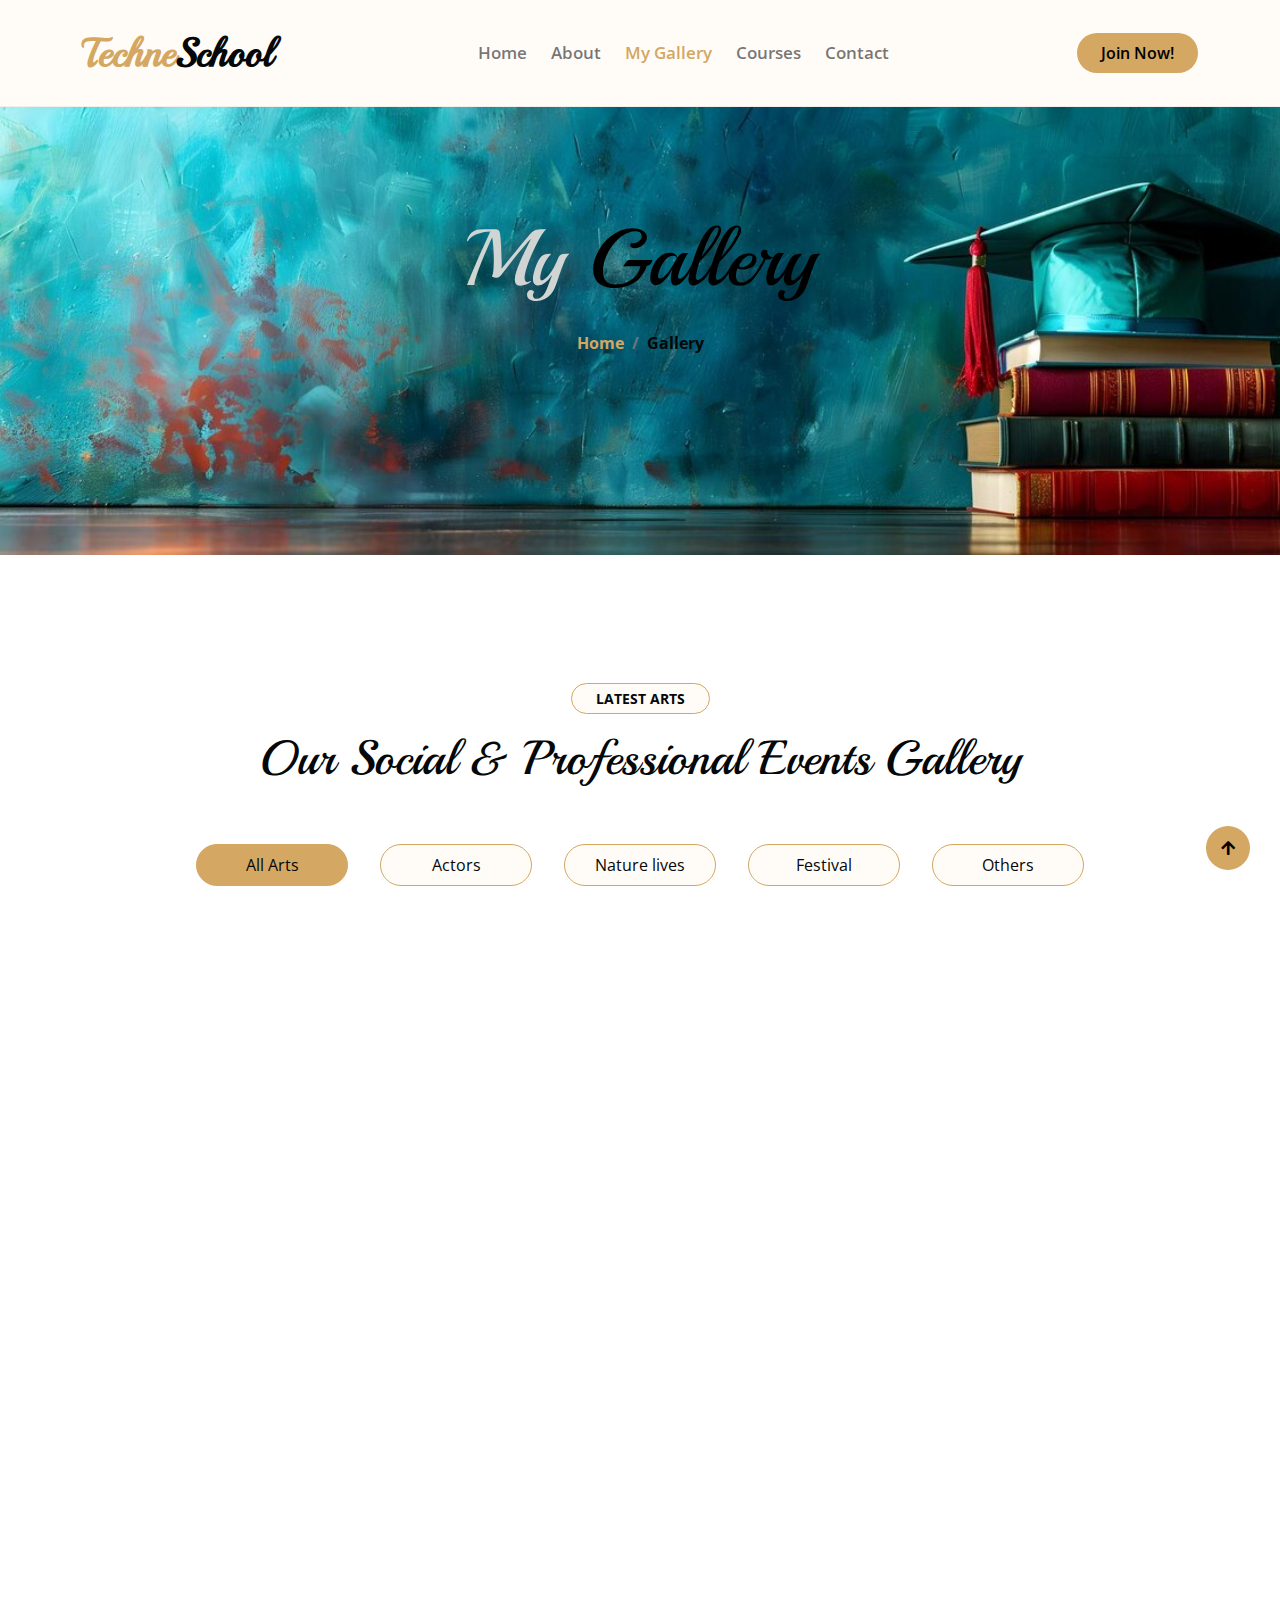
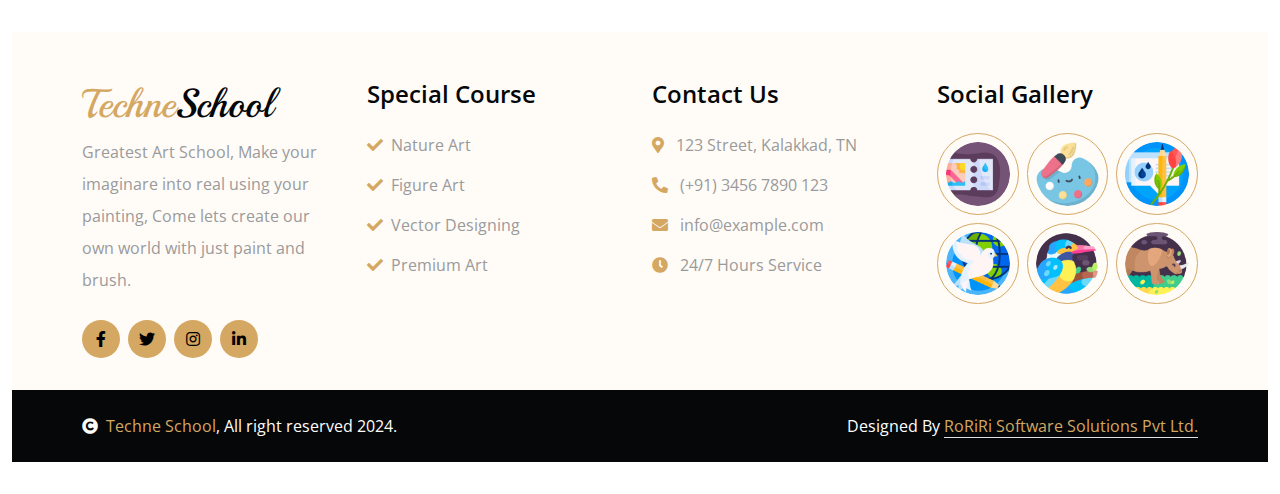
<file: event.html>
<!DOCTYPE html>
<html lang="en">

    <head>
        <meta charset="utf-8">
        <title>TechneSchool</title>
        <meta content="width=device-width, initial-scale=1.0" name="viewport">
        <meta content="" name="keywords">
        <meta content="" name="description">
        <!-- Favicon -->
        <link rel="icon" href="img/brush_14176747.png" type="image/x-icon">
        <!-- Google Web Fonts -->
        <link rel="preconnect" href="https://fonts.googleapis.com">
        <link rel="preconnect" href="https://fonts.gstatic.com" crossorigin>
        <link href="https://fonts.googleapis.com/css2?family=Open+Sans:wght@400;600&family=Playball&display=swap" rel="stylesheet">

        <!-- Icon Font Stylesheet -->
        <link rel="stylesheet" href="https://use.fontawesome.com/releases/v5.15.4/css/all.css"/>
        <link href="https://cdn.jsdelivr.net/npm/bootstrap-icons@1.4.1/font/bootstrap-icons.css" rel="stylesheet">

        <!-- Libraries Stylesheet -->
        <link href="lib/animate/animate.min.css" rel="stylesheet">
        <link href="lib/lightbox/css/lightbox.min.css" rel="stylesheet">
        <link href="lib/owlcarousel/owl.carousel.min.css" rel="stylesheet">

        <!-- Customized Bootstrap Stylesheet -->
        <link href="css/bootstrap.min.css" rel="stylesheet">

        <!-- Template Stylesheet -->
        <link href="css/style.css" rel="stylesheet">
    </head>

    <body>

        <!-- Spinner Start -->
        <div id="spinner" class="show w-100 vh-100 bg-white position-fixed translate-middle top-50 start-50  d-flex align-items-center justify-content-center">
            <div class="spinner-grow text-primary" role="status"></div>
        </div>
        <!-- Spinner End -->


        <!-- Navbar start -->
        <div class="container-fluid nav-bar">
            <div class="container">
                <nav class="navbar navbar-light navbar-expand-lg py-4">
                    <a href="index.html" class="navbar-brand">
                        <h1 class="text-primary fw-bold mb-0">Techne<span class="text-dark">School</span> </h1>
                    </a>
                    <button class="navbar-toggler py-2 px-3" type="button" data-bs-toggle="collapse" data-bs-target="#navbarCollapse">
                        <span class="fa fa-bars text-primary"></span>
                    </button>
                    <div class="collapse navbar-collapse" id="navbarCollapse">
                        <div class="navbar-nav mx-auto">
                            <a href="index.html" class="nav-item nav-link">Home</a>
                            <a href="about.html" class="nav-item nav-link">About</a>
                            <a href="event.html" class="nav-item nav-link active">My Gallery</a>
                            <a href="service.html" class="nav-item nav-link">Courses</a>
                           
                            <a href="contact.html" class="nav-item nav-link">Contact</a>
                        </div>
                       
                        <a href="service.html" class="btn btn-primary py-2 px-4 d-none d-xl-inline-block rounded-pill">Join Now!</a>
                    </div>
                </nav>
            </div>
        </div>
        <!-- Navbar End -->


        <!-- Modal Search Start -->
        <div class="modal fade" id="searchModal" tabindex="-1" aria-labelledby="exampleModalLabel" aria-hidden="true">
            <div class="modal-dialog modal-fullscreen">
                <div class="modal-content rounded-0">
                    <div class="modal-header">
                        <h5 class="modal-title" id="exampleModalLabel">Search by keyword</h5>
                        <button type="button" class="btn-close" data-bs-dismiss="modal" aria-label="Close"></button>
                    </div>
                    <div class="modal-body d-flex align-items-center">
                        <div class="input-group w-75 mx-auto d-flex">
                            <input type="search" class="form-control bg-transparent p-3" placeholder="keywords" aria-describedby="search-icon-1">
                            <span id="search-icon-1" class="input-group-text p-3"><i class="fa fa-search"></i></span>
                        </div>
                    </div>
                </div>
            </div>
        </div>
        <!-- Modal Search End -->


        <!-- Hero Start -->
        <div class="container-fluid bg-light py-6 my-6 mt-0" style="background-image:url(img/2.jpg);
        background-position: center; background-size: cover">
        <br><br><br>
            <div class="container text-center animated bounceInDown">
                <h1 class="display-1 mb-4" style="color: rgb(208, 212, 211);">My <span style="color: black;">Gallery</span></h1>
             <b>   <ol class="breadcrumb justify-content-center mb-0 animated bounceInDown">
                    <li class="breadcrumb-item"><a href="index.html">Home</a></li>
                    
                    <li class="breadcrumb-item text-dark" aria-current="page">Gallery</li>
                    <br><br><br><br><br><br><br><br>
                </ol></b>
            </div>
        </div>
        <!-- Hero End -->


        <!-- Events Start -->
        <div class="container-fluid event py-6">
            <div class="container">
                <div class="text-center wow bounceInUp" data-wow-delay="0.1s">
                    <small class="d-inline-block fw-bold text-dark text-uppercase bg-light border border-primary rounded-pill px-4 py-1 mb-3">Latest Arts</small>
                    <h1 class="display-5 mb-5">Our Social & Professional Events Gallery</h1>
                </div>
                <div class="tab-class text-center">
                    <ul class="nav nav-pills d-inline-flex justify-content-center mb-5 wow bounceInUp" data-wow-delay="0.1s">
                        <li class="nav-item p-2">
                            <a class="d-flex mx-2 py-2 border border-primary bg-light rounded-pill active" data-bs-toggle="pill" href="#tab-1">
                                <span class="text-dark" style="width: 150px;">All Arts</span>
                            </a>
                        </li>
                        <li class="nav-item p-2">
                            <a class="d-flex py-2 mx-2 border border-primary bg-light rounded-pill" data-bs-toggle="pill" href="#tab-2">
                                <span class="text-dark" style="width: 150px;">Actors</span>
                            </a>
                        </li>
                        <li class="nav-item p-2">
                            <a class="d-flex mx-2 py-2 border border-primary bg-light rounded-pill" data-bs-toggle="pill" href="#tab-3">
                                <span class="text-dark" style="width: 150px;">Nature lives</span>
                            </a>
                        </li>
                        <li class="nav-item p-2">
                            <a class="d-flex mx-2 py-2 border border-primary bg-light rounded-pill" data-bs-toggle="pill" href="#tab-4">
                                <span class="text-dark" style="width: 150px;">Festival </span>
                            </a>
                        </li>
                        <li class="nav-item p-2">
                            <a class="d-flex mx-2 py-2 border border-primary bg-light rounded-pill" data-bs-toggle="pill" href="#tab-5">
                                <span class="text-dark" style="width: 150px;">Others</span>
                            </a>
                        </li>
                    </ul>
                    <div class="tab-content">
                        <div id="tab-1" class="tab-pane fade show p-0 active">
                            <div class="row g-4">
                                <div class="col-lg-12">
                                    <div class="row g-4">
                                        <div class="col-md-6 col-lg-3 wow bounceInUp" data-wow-delay="0.1s">
                                            <div class="event-img position-relative">
                                                <img class="img-fluid rounded w-100" src="img/Gall-1.jpeg" alt="">
                                                <div class="event-overlay d-flex flex-column p-4">
                                                    <h4 class="me-auto">Rajini</h4>
                                                    <a href="img/Gall-1.jpeg" data-lightbox="Gall-1" class="my-auto"><i class="fas fa-search-plus text-dark fa-2x"></i></a>
                                                </div>
                                            </div>
                                        </div>
                                        <div class="col-md-6 col-lg-3 wow bounceInUp" data-wow-delay="0.3s">
                                            <div class="event-img position-relative">
                                                <img class="img-fluid rounded w-100" src="img/Gall-7.jpg" alt="">
                                                <div class="event-overlay d-flex flex-column p-4">
                                                    <h4 class="me-auto">Cow</h4>
                                                    <a href="img/Gall-7.jpg" data-lightbox="Gall-1" class="my-auto"><i class="fas fa-search-plus text-dark fa-2x"></i></a>
                                                </div>
                                            </div>
                                        </div>
                                        <div class="col-md-6 col-lg-3 wow bounceInUp" data-wow-delay="0.5s">
                                            <div class="event-img position-relative">
                                                <img class="img-fluid rounded w-100" src="img/kh.jpg" alt="">
                                                <div class="event-overlay d-flex flex-column p-4">
                                                    <h4 class="me-auto">Kamal Hassan</h4>
                                                    <a href="img/kh.jpg" data-lightbox="Gall-1" class="my-auto"><i class="fas fa-search-plus text-dark fa-2x"></i></a>
                                                </div>
                                            </div>
                                        </div>
                                        <div class="col-md-6 col-lg-3 wow bounceInUp" data-wow-delay="0.7s">
                                            <div class="event-img position-relative">
                                                <img class="img-fluid rounded w-100" src="img/Gall-3.jpg" alt="">
                                                <div class="event-overlay d-flex flex-column p-4">
                                                    <h4 class="me-auto">Paati</h4>
                                                    <a href="img/Gall-3.jpg"data-lightbox="Gall-1" class="my-auto"><i class="fas fa-search-plus text-dark fa-2x"></i></a>
                                                </div>
                                            </div>
                                        </div>
                                        <div class="col-md-6 col-lg-3 wow bounceInUp" data-wow-delay="0.1s">
                                            <div class="event-img position-relative">
                                                <img class="img-fluid rounded w-100" src="img/Gall-4.jpg" alt="">
                                                <div class="event-overlay d-flex flex-column p-4">
                                                    <h4 class="me-auto">Farmer</h4>
                                                    <a href="img/Gall-4.jpg" data-lightbox="Gall-1" class="my-auto"><i class="fas fa-search-plus text-dark fa-2x"></i></a>
                                                </div>
                                            </div>
                                        </div>
                                        <div class="col-md-6 col-lg-3 wow bounceInUp" data-wow-delay="0.3s">
                                            <div class="event-img position-relative">
                                                <img class="img-fluid rounded w-100" src="img/Gall-5.jpg" alt="">
                                                <div class="event-overlay d-flex flex-column p-4">
                                                    <h4 class="me-auto">Fisher lady</h4>
                                                    <a href="img/Gall-5.jpg"data-lightbox="Gall-1" class="my-auto"><i class="fas fa-search-plus text-dark fa-2x"></i></a>
                                                </div>
                                            </div>
                                        </div>
                                        <div class="col-md-6 col-lg-3 wow bounceInUp" data-wow-delay="0.5s">
                                            <div class="event-img position-relative">
                                                <img class="img-fluid rounded w-100" src="img/Gall-6.jpg" alt="">
                                                <div class="event-overlay d-flex flex-column p-4">
                                                    <h4 class="me-auto">Dad Son</h4>
                                                    <a href="img/Gall-6.jpg" data-lightbox="Gall-1" class="my-auto"><i class="fas fa-search-plus text-dark fa-2x"></i></a>
                                                </div>
                                            </div>
                                        </div>
                                        <div class="col-md-6 col-lg-3 wow bounceInUp" data-wow-delay="0.7s">
                                            <div class="event-img position-relative">
                                                <img class="img-fluid rounded w-100" src="img/fest.jpeg" alt="">
                                                <div class="event-overlay d-flex flex-column p-4">
                                                    <h4 class="me-auto">Dance</h4>
                                                    <a href="img/fest.jpeg" data-lightbox="Gall-1" class="my-auto"><i class="fas fa-search-plus text-dark fa-2x"></i></a>
                                                </div>
                                            </div>
                                        </div>
                                    </div>
                                </div>
                            </div>
                        </div>
                        <div id="tab-2" class="tab-pane fade show p-0">
                            <div class="row g-4">
                                <div class="col-lg-12">
                                    <div class="row g-4">
                                        <div class="col-md-6 col-lg-3 " data-wow-delay="0.1s">
                                            <div class="event-img position-relative">
                                                <img class="img-fluid rounded w-100" src="img/Gall-1.jpeg" alt="">
                                                <div class="event-overlay d-flex flex-column p-4">
                                                    <h4 class="me-auto">Rajini</h4>
                                                    <a href="img/Gall-1.jpeg" data-lightbox="event-1" class="my-auto"><i class="fas fa-search-plus text-dark fa-2x"></i></a>
                                                </div>
                                            </div>
                                        </div>
                                        <div class="col-md-6 col-lg-3" data-wow-delay="0.5s">
                                            <div class="event-img position-relative">
                                                <img class="img-fluid rounded w-100" src="img/kh.jpg" alt="">
                                                <div class="event-overlay d-flex flex-column p-4">
                                                    <h4 class="me-auto">Kamal Hassan</h4>
                                                    <a href="img/kh.jpg" data-lightbox="event-3" class="my-auto"><i class="fas fa-search-plus text-dark fa-2x"></i></a>
                                                </div>
                                            </div>
                                        </div>
                                    </div>
                                </div>
                            </div>
                        </div>
                        <div id="tab-3" class="tab-pane fade show p-0">
                            <div class="row g-4">
                                <div class="col-lg-12">
                                    <div class="row g-4">
                                        <div class="col-md-6 col-lg-3" data-wow-delay="0.3s">
                                            <div class="event-img position-relative">
                                                <img class="img-fluid rounded w-100" src="img/Gall-7.jpg" alt="">
                                                <div class="event-overlay d-flex flex-column p-4">
                                                    <h4 class="me-auto">Cow</h4>
                                                    <a href="img/Gall-7.jpg" data-lightbox="event-2" class="my-auto"><i class="fas fa-search-plus text-dark fa-2x"></i></a>
                                                </div>
                                            </div>
                                        </div>
                                    </div>
                                </div>
                            </div>
                        </div>
                        <div id="tab-4" class="tab-pane fade show p-0">
                            <div class="row g-4">
                                <div class="col-lg-12">
                                    <div class="row g-4">
                                        <div class="col-md-6 col-lg-3 ">
                                            <div class="event-img position-relative">
                                                <img class="img-fluid rounded w-100" src="img/fest.jpeg" alt="">
                                                <div class="event-overlay d-flex flex-column p-4">
                                                    <h4 class="me-auto">Dance</h4>
                                                    <a href="img/fest.jpeg" data-lightbox="Gall-1" class="my-auto"><i class="fas fa-search-plus text-dark fa-2x"></i></a>
                                                </div>
                                            </div>
                                        </div>
                                    </div>
                                </div>
                            </div>
                        </div>
                        <div id="tab-5" class="tab-pane fade show p-0">
                            <div class="row g-4">
                                <div class="col-lg-12">
                                    <div class="row g-4">
                                        <div class="col-md-6 col-lg-3" >
                                            <div class="event-img position-relative">
                                                <img class="img-fluid rounded w-100" src="img/Gall-3.jpg" alt="">
                                                <div class="event-overlay d-flex flex-column p-4">
                                                    <h4 class="me-auto">Paati</h4>
                                                    <a href="img/Gall-3.jpg" data-lightbox="event-4" class="my-auto"><i class="fas fa-search-plus text-dark fa-2x"></i></a>
                                                </div>
                                            </div>
                                        </div>
                                        <div class="col-md-6 col-lg-3 ">
                                            <div class="event-img position-relative">
                                                <img class="img-fluid rounded w-100" src="img/Gall-4.jpg" alt="">
                                                <div class="event-overlay d-flex flex-column p-4">
                                                    <h4 class="me-auto">Farmer</h4>
                                                    <a href="img/Gall-4.jpg" data-lightbox="Gall-1" class="my-auto"><i class="fas fa-search-plus text-dark fa-2x"></i></a>
                                                </div>
                                            </div>
                                        </div>

                                        <div class="col-md-6 col-lg-3 ">
                                            <div class="event-img position-relative">
                                                <img class="img-fluid rounded w-100" src="img/Gall-5.jpg" alt="">
                                                <div class="event-overlay d-flex flex-column p-4">
                                                    <h4 class="me-auto">Fisher lady</h4>
                                                    <a href="img/Gall-5.jpg"data-lightbox="Gall-1" class="my-auto"><i class="fas fa-search-plus text-dark fa-2x"></i></a>
                                                </div>
                                            </div>
                                        </div>
                                     
                                </div>
                            </div>
                        </div>
                    </div>
                </div>
            </div>
        </div> <br>
        <!-- Events End -->

 <!-- Footer Start -->
 <div class="container-fluid footer py-6 my-6 mb-0 bg-light" >
    <div class="container">
        <div class="row">
            <div class="col-lg-3 col-md-6">
                <div class="footer-item">
                    <h1 class="text-primary">Techne<span class="text-dark">School</span></h1>
                    <p class="lh-lg mb-4">Greatest Art School, Make your imaginare into real using your painting, Come lets create our own world with just paint and brush.</p>
                    <div class="footer-icon d-flex">
                        <a class="btn btn-primary btn-sm-square me-2 rounded-circle" href=""><i class="fab fa-facebook-f"></i></a>
                        <a class="btn btn-primary btn-sm-square me-2 rounded-circle" href=""><i class="fab fa-twitter"></i></a>
                        <a href="#" class="btn btn-primary btn-sm-square me-2 rounded-circle"><i class="fab fa-instagram"></i></a>
                        <a href="#" class="btn btn-primary btn-sm-square rounded-circle"><i class="fab fa-linkedin-in"></i></a>
                    </div>
                </div>
            </div>
            <div class="col-lg-3 col-md-6">
                <div class="footer-item">
                    <h4 class="mb-4">Special Course</h4>
                    <div class="d-flex flex-column align-items-start">
                        <a class="text-body mb-3" href=""><i class="fa fa-check text-primary me-2"></i>Nature Art</a>
                        <a class="text-body mb-3" href=""><i class="fa fa-check text-primary me-2"></i>Figure Art</a>
                        <a class="text-body mb-3" href=""><i class="fa fa-check text-primary me-2"></i>Vector Designing</a>
                        <a class="text-body mb-3" href=""><i class="fa fa-check text-primary me-2"></i>Premium Art</a>
                    </div>
                </div>
            </div>
            <div class="col-lg-3 col-md-6">
                <div class="footer-item">
                    <h4 class="mb-4">Contact Us</h4>
                    <div class="d-flex flex-column align-items-start">
                        <p><i class="fa fa-map-marker-alt text-primary me-2"></i> 123 Street, Kalakkad, TN</p>
                        <p><i class="fa fa-phone-alt text-primary me-2"></i> (+91) 3456 7890 123</p>
                        <p><i class="fas fa-envelope text-primary me-2"></i> info@example.com</p>
                        <p><i class="fa fa-clock text-primary me-2"></i> 24/7 Hours Service</p>
                    </div>
                </div>
            </div>
            <div class="col-lg-3 col-md-6">
                <div class="footer-item">
                    <h4 class="mb-4">Social Gallery</h4>
                    <div class="row g-2">
                        <div class="col-4">
                             <img src="img/f1.png" class="img-fluid rounded-circle border border-primary p-2" alt="">
                        </div>
                        <div class="col-4">
                             <img src="img/f2.png" class="img-fluid rounded-circle border border-primary p-2" alt="">
                        </div>
                        <div class="col-4">
                             <img src="img/f3.png" class="img-fluid rounded-circle border border-primary p-2" alt="">
                        </div>
                        <div class="col-4">
                             <img src="img/f4.png" class="img-fluid rounded-circle border border-primary p-2" alt="">
                        </div>
                        <div class="col-4">
                             <img src="img/f5.png" class="img-fluid rounded-circle border border-primary p-2" alt="">
                        </div>
                        <div class="col-4">
                             <img src="img/f6.png" class="img-fluid rounded-circle border border-primary p-2" alt="">
                        </div>
                    </div>
                </div>
            </div>
        </div>
    </div>
</div>
<!-- Footer End -->


    <!-- Copyright Start -->
    <div class="container-fluid copyright bg-dark py-4">
        <div class="container">
            <div class="row">
                <div class="col-md-6 text-center text-md-start mb-3 mb-md-0">
                    <span class="text-light"><a href="#"><i class="fas fa-copyright text-light me-2"></i>Techne School</a>, All right reserved 2024.</span>
                </div>
                <div class="col-md-6 my-auto text-center text-md-end text-white">
                    Designed By <a class="border-bottom">RoRiRi Software Solutions Pvt Ltd.</a> 
                </div>
            </div>
        </div>
    </div>
    <!-- Copyright End -->


        <!-- Back to Top -->
        <a href="#" class="btn btn-md-square btn-primary rounded-circle back-to-top"><i class="fa fa-arrow-up"></i></a>   

        
    <!-- JavaScript Libraries -->
    <script src="https://ajax.googleapis.com/ajax/libs/jquery/1.12.4/jquery.min.js"></script>
    <script src="https://cdn.jsdelivr.net/npm/bootstrap@5.0.0/dist/js/bootstrap.bundle.min.js"></script>
    <script src="lib/wow/wow.min.js"></script>
    <script src="lib/easing/easing.min.js"></script>
    <script src="lib/waypoints/waypoints.min.js"></script>
    <script src="lib/counterup/counterup.min.js"></script>
    <script src="lib/lightbox/js/lightbox.min.js"></script>
    <script src="lib/owlcarousel/owl.carousel.min.js"></script>

    <!-- Template Javascript -->
    <script src="js/main.js"></script>
    </body>

</html>
</file>
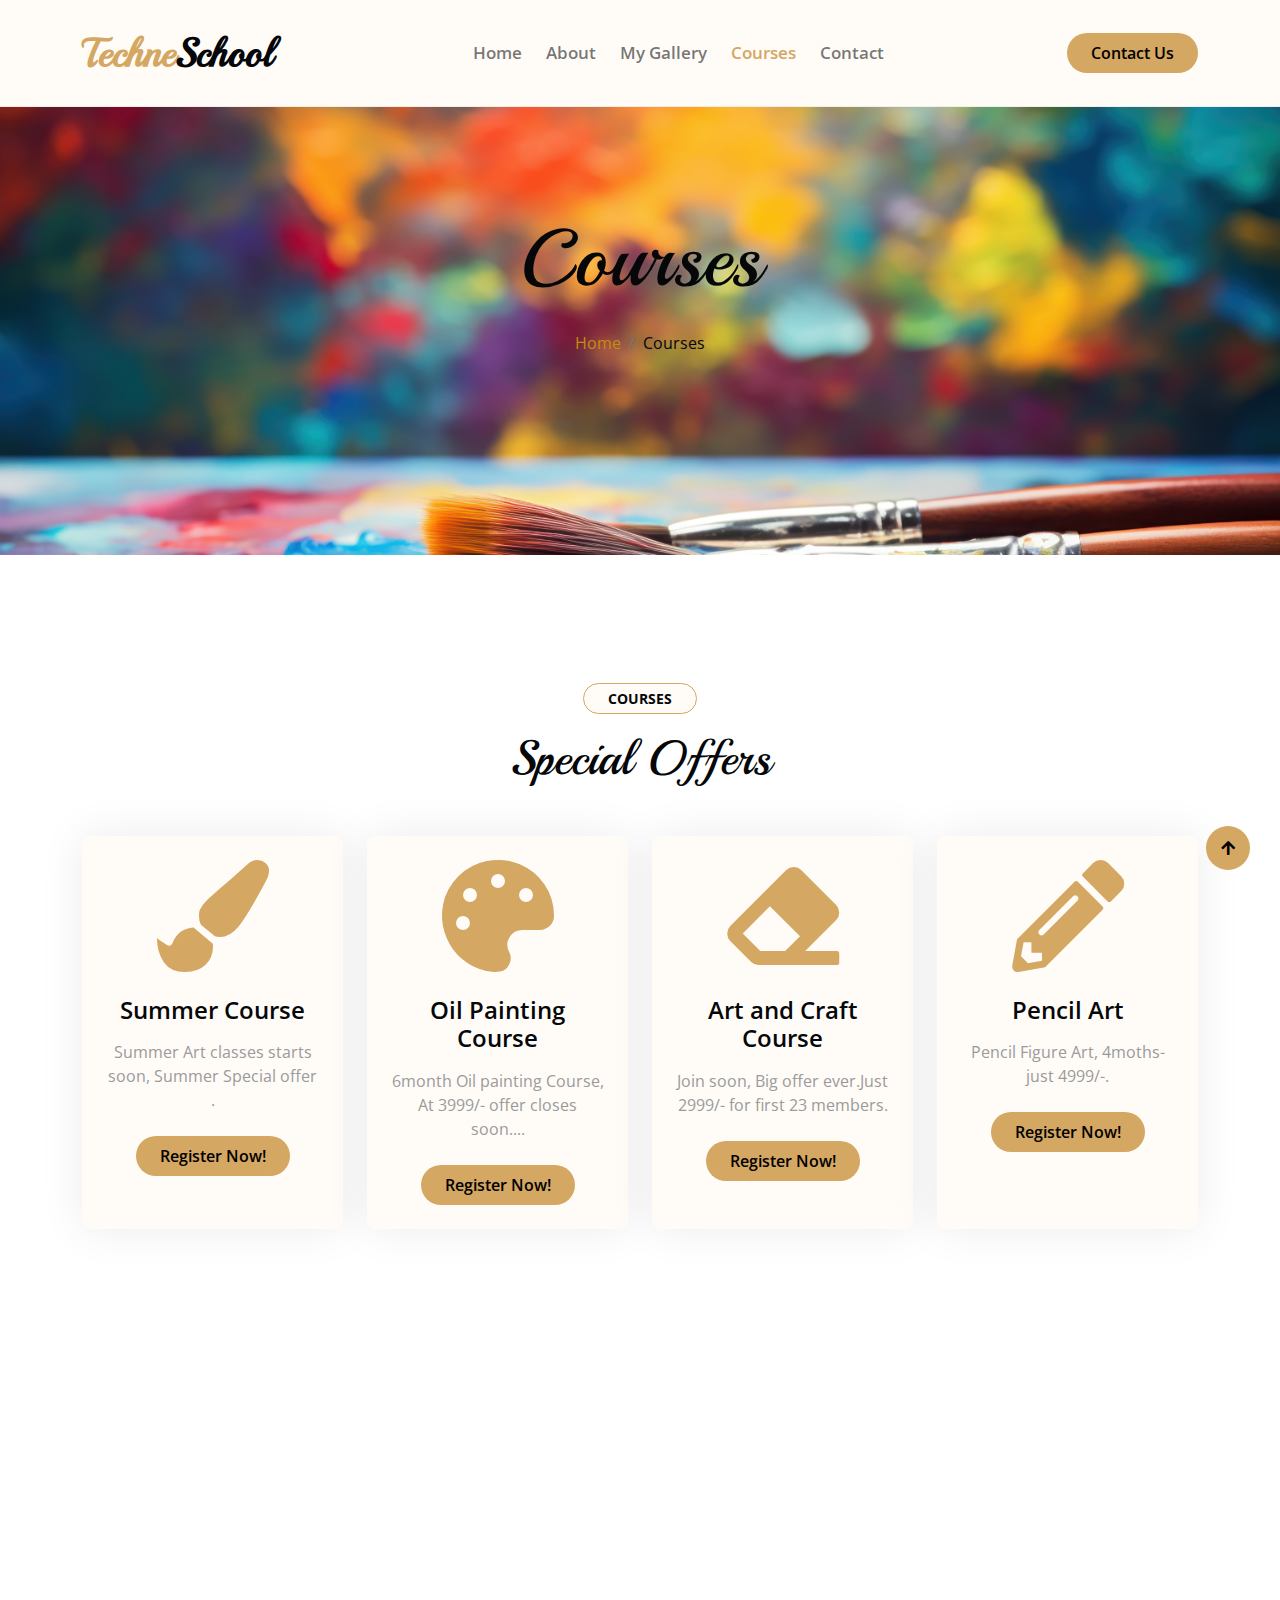
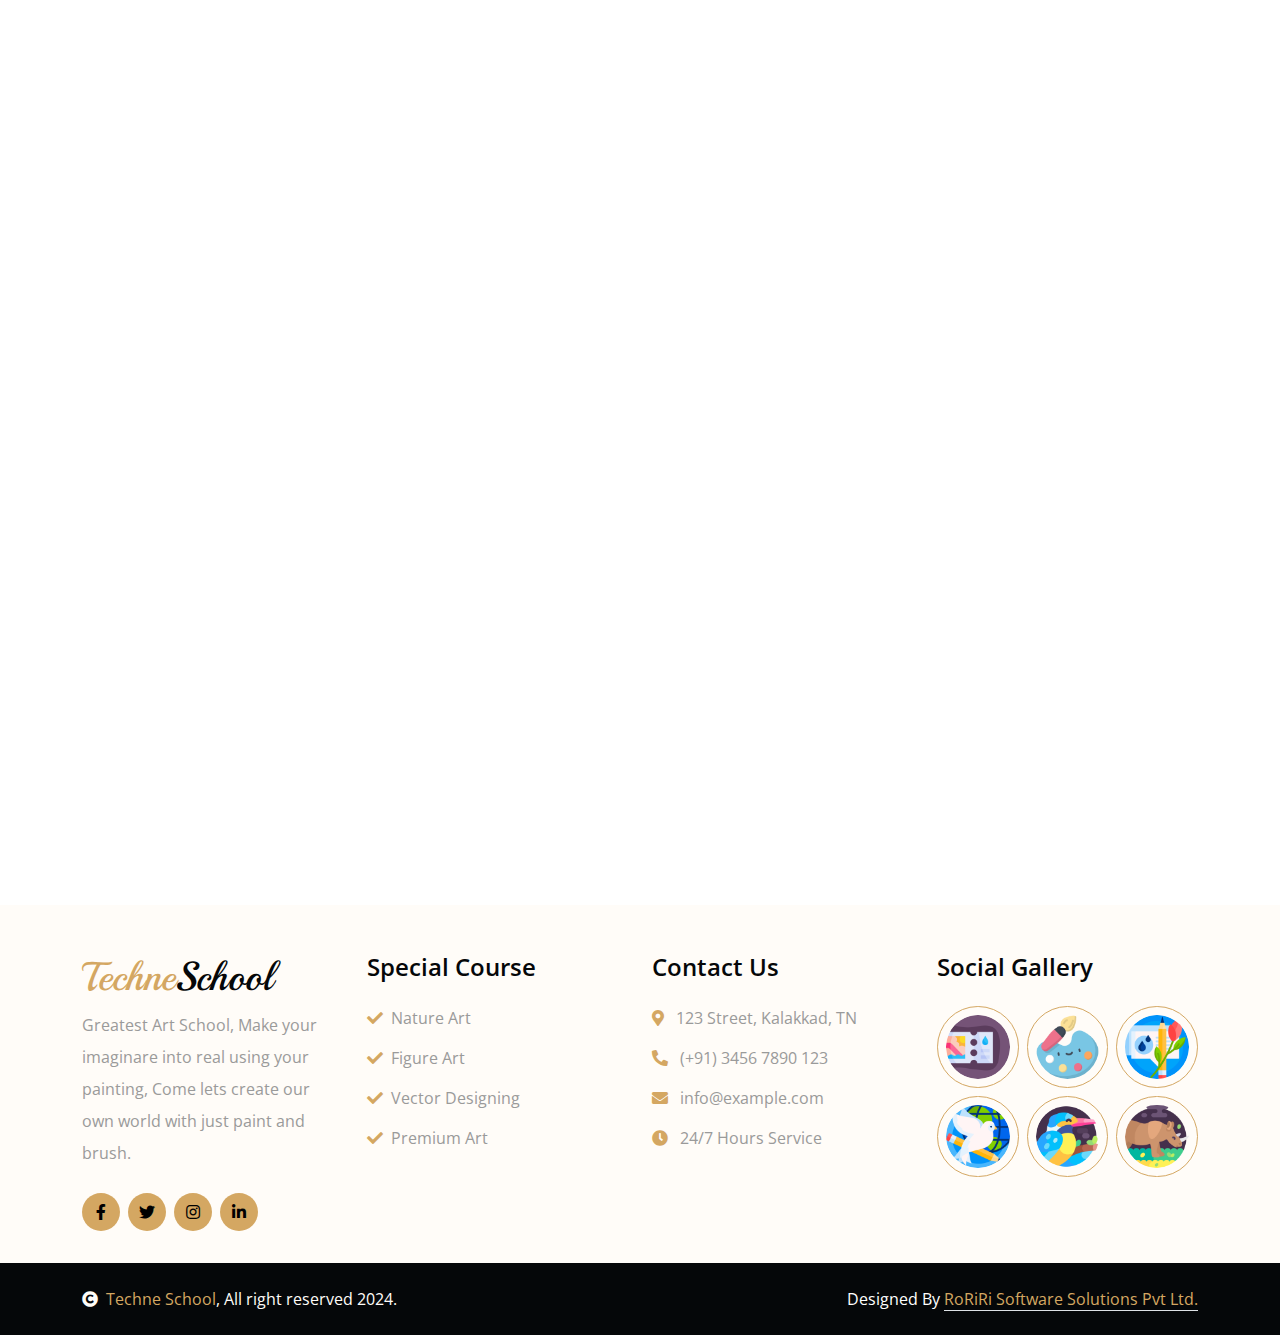
<file: service.html>
<!DOCTYPE html>
<html lang="en">

    <head>
        <meta charset="utf-8">
        <title>TechneSchool</title>
        <meta content="width=device-width, initial-scale=1.0" name="viewport">
        <meta content="" name="keywords">
        <meta content="" name="description">
        <!-- Favicon -->
        <link rel="icon" href="img/brush_14176747.png" type="image/x-icon">
        <!-- Google Web Fonts -->
        <link rel="preconnect" href="https://fonts.googleapis.com">
        <link rel="preconnect" href="https://fonts.gstatic.com" crossorigin>
        <link href="https://fonts.googleapis.com/css2?family=Open+Sans:wght@400;600&family=Playball&display=swap" rel="stylesheet">

        <!-- Icon Font Stylesheet -->
        <link rel="stylesheet" href="https://use.fontawesome.com/releases/v5.15.4/css/all.css"/>
        <link href="https://cdn.jsdelivr.net/npm/bootstrap-icons@1.4.1/font/bootstrap-icons.css" rel="stylesheet">

        <!-- Libraries Stylesheet -->
        <link href="lib/animate/animate.min.css" rel="stylesheet">
        <link href="lib/lightbox/css/lightbox.min.css" rel="stylesheet">
        <link href="lib/owlcarousel/owl.carousel.min.css" rel="stylesheet">

        <!-- Customized Bootstrap Stylesheet -->
        <link href="css/bootstrap.min.css" rel="stylesheet">

        <!-- Template Stylesheet -->
        <link href="css/style.css" rel="stylesheet">
    </head>

    <body>

        <!-- Spinner Start -->
        <div id="spinner" class="show w-100 vh-100 bg-white position-fixed translate-middle top-50 start-50  d-flex align-items-center justify-content-center">
            <div class="spinner-grow text-primary" role="status"></div>
        </div>
        <!-- Spinner End -->


        <!-- Navbar start -->
        <div class="container-fluid nav-bar">
            <div class="container">
                <nav class="navbar navbar-light navbar-expand-lg py-4">
                    <a href="index.html" class="navbar-brand">
                        <h1 class="text-primary fw-bold mb-0">Techne<span class="text-dark">School</span> </h1>
                    </a>
                    <button class="navbar-toggler py-2 px-3" type="button" data-bs-toggle="collapse" data-bs-target="#navbarCollapse">
                        <span class="fa fa-bars text-primary"></span>
                    </button>
                    <div class="collapse navbar-collapse" id="navbarCollapse">
                        <div class="navbar-nav mx-auto">
                            <a href="index.html" class="nav-item nav-link" >Home</a>
                            <a href="about.html" class="nav-item nav-link">About</a>
                            <a href="event.html" class="nav-item nav-link">My Gallery</a>
                            <a href="service.html" class="nav-item nav-link active">Courses</a>
                            
                            <a href="contact.html" class="nav-item nav-link">Contact</a>
                        </div>
                      
                        <a href="contact.html" class="btn btn-primary py-2 px-4 d-none d-xl-inline-block rounded-pill">Contact Us</a>
                    </div>
                </nav>
            </div>
        </div>
        <!-- Navbar End -->


        <!-- Modal Search Start -->
        <div class="modal fade" id="searchModal" tabindex="-1" aria-labelledby="exampleModalLabel" aria-hidden="true">
            <div class="modal-dialog modal-fullscreen">
                <div class="modal-content rounded-0">
                    <div class="modal-header">
                        <h5 class="modal-title" id="exampleModalLabel">Search by keyword</h5>
                        <button type="button" class="btn-close" data-bs-dismiss="modal" aria-label="Close"></button>
                    </div>
                    <div class="modal-body d-flex align-items-center">
                        <div class="input-group w-75 mx-auto d-flex">
                            <input type="search" class="form-control bg-transparent p-3" placeholder="keywords" aria-describedby="search-icon-1">
                            <span id="search-icon-1" class="input-group-text p-3"><i class="fa fa-search"></i></span>
                        </div>
                    </div>
                </div>
            </div>
        </div>
        <!-- Modal Search End -->


        <!-- Hero Start -->
        <div class="container-fluid bg-light py-6 my-6 mt-0"  style="background-image:url(img/artists-brush-palette-with-canvas-softly-back.jpg);
        background-position: center; background-size: cover; "><br><br><br>
            <div class="container text-center animated bounceInDown">
                <h1 class="display-1 mb-4">Courses</h1>
              <b></b>  <ol class="breadcrumb justify-content-center mb-0 animated bounceInDown">
                    <li class="breadcrumb-item"><a href="index.html"><span style="color: rgb(194, 142, 10);">Home</span></a></li>
  
                    <li class="breadcrumb-item text-dark" aria-current="page">Courses</li>
                    <br><br><br><br><br><br><br><br>
                </ol></b>
            </div>
        </div>
        <!-- Hero End -->


        <!-- Service Start -->
        <div class="container-fluid service py-6">
            <div class="container">
                <div class="text-center wow bounceInUp" data-wow-delay="0.1s">
                    <small class="d-inline-block fw-bold text-dark text-uppercase bg-light border border-primary rounded-pill px-4 py-1 mb-3">Courses</small>
                    <h1 class="display-5 mb-5">Special Offers</h1>
                </div>
                <div class="row g-4">
                    <div class="col-lg-3 col-md-6 col-sm-12 wow bounceInUp" data-wow-delay="0.1s">
                        <div class="bg-light rounded service-item">
                            <div class="service-content d-flex align-items-center justify-content-center p-4">
                                <div class="service-content-icon text-center">
                                    <i class="fas fa-paint-brush fa-7x text-primary mb-4"></i>

                                    <h4 class="mb-3">Summer Course</h4>
                                    <p class="mb-4">Summer Art classes starts soon, Summer Special offer .</p>
                                    <a href="#" class="btn btn-primary px-4 py-2 rounded-pill">Register Now!</a>
                                </div>
                            </div>
                        </div>
                    </div>
                    <div class="col-lg-3 col-md-6 col-sm-12 wow bounceInUp" data-wow-delay="0.3s">
                        <div class="bg-light rounded service-item">
                            <div class="service-content d-flex align-items-center justify-content-center p-4">
                                <div class="service-content-icon text-center">
                                    <i class="fas fa-palette fa-7x text-primary mb-4"></i>
                                    <h4 class="mb-3">Oil Painting Course</h4>
                                    <p class="mb-4">6month Oil painting Course, At 3999/- offer closes soon....</p>
                                    <a href="#" class="btn btn-primary px-4 py-2 rounded-pill">Register Now!</a>
                                </div>
                            </div>
                        </div>
                    </div>
                    <div class="col-lg-3 col-md-6 col-sm-12 wow bounceInUp" data-wow-delay="0.5s">
                        <div class="bg-light rounded service-item">
                            <div class="service-content d-flex align-items-center justify-content-center p-4">
                                <div class="service-content-icon text-center">
                                    <i class="fas fa-eraser fa-7x text-primary mb-4"></i>

                                    <h4 class="mb-3">Art and Craft Course</h4>
                                    <p class="mb-4">Join soon, Big offer ever.Just 2999/- for first 23 members.</p>
                                    <a href="#" class="btn btn-primary px-4 py-2 rounded-pill">Register Now!</a>
                                </div>
                            </div>
                        </div>
                    </div>
                    <div class="col-lg-3 col-md-6 col-sm-12 wow bounceInUp" data-wow-delay="0.7s">
                        <div class="bg-light rounded service-item">
                            <div class="service-content d-flex align-items-center justify-content-center p-4">
                                <div class="service-content-icon text-center">
                                    <i class="fas fa-pencil-alt fa-7x text-primary mb-4"></i>

                                    <h4 class="mb-3">Pencil Art</h4>
                                    <p class="mb-4">Pencil Figure Art, 4moths-just 4999/-.</p>
                                    <a href="#" class="btn btn-primary px-4 py-2 rounded-pill">Register Now!</a>
                                </div>
                            </div>
                        </div>
                    </div>
                    <div class="col-lg-3 col-md-6 col-sm-12 wow bounceInUp" data-wow-delay="0.1s">
                        <div class="bg-light rounded service-item">
                            <div class="service-content d-flex align-items-center justify-content-center p-4">
                                <div class="service-content-icon text-center">
                                    <i class="fas fa-images fa-7x text-primary mb-4"></i>
                                    <h4 class="mb-3">Art Gallery Premium</h4>
                                    <p class="mb-4">High Standart Premium 12months course.</p>
                                    <a href="#" class="btn btn-primary px-4 py-2 rounded-pill">Register Now!</a>
                                </div>
                            </div>
                        </div>
                    </div>
                    <div class="col-lg-3 col-md-6 col-sm-12 wow bounceInUp" data-wow-delay="0.3s">
                        <div class="bg-light rounded service-item">
                            <div class="service-content d-flex align-items-center justify-content-center p-4">
                                <div class="service-content-icon text-center">
                                    <i class="fas fa-marker fa-7x text-primary mb-4"></i>
                                    <h4 class="mb-3">Festival Offers</h4>
                                    <p class="mb-4">Offers for all festivals!!!! Starts from 999/-.</p>
                                    <a href="#" class="btn btn-primary px-4 py-2 rounded-pill">Register Now!</a>
                                </div>
                            </div>
                        </div>
                    </div>
                    <div class="col-lg-3 col-md-6 col-sm-12 wow bounceInUp" data-wow-delay="0.5s">
                        <div class="bg-light rounded service-item">
                            <div class="service-content d-flex align-items-center justify-content-center p-4">
                                <div class="service-content-icon text-center">
                                    <i class="fas fa-child fa-7x text-primary mb-4"></i>
                                    <h4 class="mb-3">Kids Art</h4>
                                    <p class="mb-4">Drawing classes for kids,Basic to Elite.</p>
                                    <a href="#" class="btn btn-primary px-4 py-2 rounded-pill">Register Now!</a>
                                </div>
                            </div>
                        </div>
                    </div>
                    <div class="col-lg-3 col-md-6 col-sm-12 wow bounceInUp" data-wow-delay="0.7s">
                        <div class="bg-light rounded service-item">
                            <div class="service-content d-flex align-items-center justify-content-center p-4">
                                <div class="service-content-icon text-center">
                                    <i class="fas fa-leaf fa-7x text-primary mb-4"></i>
                                    <h4 class="mb-3">Nature Art</h4>
                                    <p class="mb-4">Make a Nature looks real in your Drawing board.</p>
                                    <a href="#" class="btn btn-primary px-4 py-2 rounded-pill">Register Now!</a>
                                </div>
                            </div>
                        </div>
                    </div>
                </div>
            </div>
        </div>
        <!-- Service End -->


 <!-- Testimonial Start -->
 <div class="container-fluid py-6">
    <div class="container">
        <div class="text-center wow bounceInUp" data-wow-delay="0.1s">
            <small class="d-inline-block fw-bold text-dark text-uppercase bg-light border border-primary rounded-pill px-4 py-1 mb-3">Testimonial</small>
            <h1 class="display-5 mb-5">What Our Alumni says!</h1>
        </div>
        <div class="owl-carousel owl-theme testimonial-carousel testimonial-carousel-1 mb-4 wow bounceInUp" data-wow-delay="0.1s">
            <div class="testimonial-item rounded bg-light">
                <div class="d-flex mb-3">
                    <img src="img/testimonial-1.jpg" class="img-fluid rounded-circle flex-shrink-0" alt="">
                    <div class="position-absolute" style="top: 15px; right: 20px;">
                        <i class="fa fa-quote-right fa-2x"></i>
                    </div>
                    <div class="ps-3 my-auto">
                        <h4 class="mb-0">Noble</h4>
                        <p class="m-0">Cartoon Artist</p>
                    </div>
                </div>
                <div class="testimonial-content">
                    <div class="d-flex">
                        <i class="fas fa-star text-primary"></i>
                        <i class="fas fa-star text-primary"></i>
                        <i class="fas fa-star text-primary"></i>
                        <i class="fas fa-star text-primary"></i>
                        <i class="fas fa-star text-primary"></i>
                    </div>
                    <p class="fs-5 m-0 pt-3">"The technical training I received here has enabled me to illustrate complex cartoon concepts with creativity."</p>
                </div>
            </div>
            <div class="testimonial-item rounded bg-light">
                <div class="d-flex mb-3">
                    <img src="img/p1.jpg" class="img-fluid rounded-circle flex-shrink-0" alt="">
                    <div class="position-absolute" style="top: 15px; right: 20px;">
                        <i class="fa fa-quote-right fa-2x"></i>
                    </div>
                    <div class="ps-3 my-auto">
                        <h4 class="mb-0">Sridharan</h4>
                        <p class="m-0">Scientific Illustration</p>
                    </div>
                </div>
                <div class="testimonial-content">
                    <div class="d-flex">
                        <i class="fas fa-star text-primary"></i>
                        <i class="fas fa-star text-primary"></i>
                        <i class="fas fa-star text-primary"></i>
                        <i class="fas fa-star text-primary"></i>
                        <i class="fas fa-star text-primary"></i>
                    </div>
                    <p class="fs-5 m-0 pt-3">"Drawing training that I received here has enabled me to illustrate complex scientific concepts with Support."</p>
                </div>
            </div>
            <div class="testimonial-item rounded bg-light">
                <div class="d-flex mb-3">
                    <img src="img/t2.jpg" class="img-fluid rounded-circle flex-shrink-0" alt="">
                    <div class="position-absolute" style="top: 15px; right: 20px;">
                        <i class="fa fa-quote-right fa-2x"></i>
                    </div>
                    <div class="ps-3 my-auto">
                        <h4 class="mb-0">Shivani</h4>
                        <p class="m-0">Art Professor</p>
                    </div>
                </div>
                <div class="testimonial-content">
                    <div class="d-flex">
                        <i class="fas fa-star text-primary"></i>
                        <i class="fas fa-star text-primary"></i>
                        <i class="fas fa-star text-primary"></i>
                        <i class="fas fa-star text-primary"></i>
                        <i class="fas fa-star text-primary"></i>
                    </div>
                    <p class="fs-5 m-0 pt-3">"This Art school instilled me a deep appreciation for art,Now I pass on to my students with passion."</p>
                </div>
            </div>
            <div class="testimonial-item rounded bg-light">
                <div class="d-flex mb-3">
                    <img src="img/testimonial-4.jpg" class="img-fluid rounded-circle flex-shrink-0" alt="">
                    <div class="position-absolute" style="top: 15px; right: 20px;">
                        <i class="fa fa-quote-right fa-2x"></i>
                    </div>
                    <div class="ps-3 my-auto">
                        <h4 class="mb-0">John</h4>
                        <p class="m-0">Figure Artist</p>
                    </div>
                </div>
                <div class="testimonial-content">
                    <div class="d-flex">
                        <i class="fas fa-star text-primary"></i>
                        <i class="fas fa-star text-primary"></i>
                        <i class="fas fa-star text-primary"></i>
                        <i class="fas fa-star text-primary"></i>
                        <i class="fas fa-star text-primary"></i>
                    </div>
                    <p class="fs-5 m-0 pt-3">"The figure drawing courses were exceptional, helping me refine my skills and bring my art to life."</p>
                </div>
            </div>
        </div>
        <div class="owl-carousel testimonial-carousel testimonial-carousel-2 wow bounceInUp" data-wow-delay="0.3s">
            <div class="testimonial-item rounded bg-light">
                <div class="d-flex mb-3">
                    <img src="img/p3.jpg" class="img-fluid rounded-circle flex-shrink-0" alt="">
                    <div class="position-absolute" style="top: 15px; right: 20px;">
                        <i class="fa fa-quote-right fa-2x"></i>
                    </div>
                    <div class="ps-3 my-auto">
                        <h4 class="mb-0">shiva</h4>
                        <p class="m-0">Nature Artist</p>
                    </div>
                </div>
                <div class="testimonial-content">
                    <div class="d-flex">
                        <i class="fas fa-star text-primary"></i>
                        <i class="fas fa-star text-primary"></i>
                        <i class="fas fa-star text-primary"></i>
                        <i class="fas fa-star text-primary"></i>
                        <i class="fas fa-star text-primary"></i>
                    </div>
                    <p class="fs-5 m-0 pt-3">"I will alway remember your love towards art and nature, That leading to my most fulfilling work."</p>
                </div>
            </div>
            <div class="testimonial-item rounded bg-light">
                <div class="d-flex mb-3">
                    <img src="img/testimonial-2.jpg" class="img-fluid rounded-circle flex-shrink-0" alt="">
                    <div class="position-absolute" style="top: 15px; right: 20px;">
                        <i class="fa fa-quote-right fa-2x"></i>
                    </div>
                    <div class="ps-3 my-auto">
                        <h4 class="mb-0">Sherin</h4>
                        <p class="m-0">Tattoo Artist</p>
                    </div>
                </div>
                <div class="testimonial-content">
                    <div class="d-flex">
                        <i class="fas fa-star text-primary"></i>
                        <i class="fas fa-star text-primary"></i>
                        <i class="fas fa-star text-primary"></i>
                        <i class="fas fa-star text-primary"></i>
                        <i class="fas fa-star text-primary"></i>
                    </div>
                    <p class="fs-5 m-0 pt-3">"The hands-on experience and freedom I gained here were invaluable to my journey as a tattoo artist."</p>
                </div>
            </div>
            <div class="testimonial-item rounded bg-light">
                <div class="d-flex mb-3">
                    <img src="img/testimonial-3.jpg" class="img-fluid rounded-circle flex-shrink-0" alt="">
                    <div class="position-absolute" style="top: 15px; right: 20px;">
                        <i class="fa fa-quote-right fa-2x"></i>
                    </div>
                    <div class="ps-3 my-auto">
                        <h4 class="mb-0">Mala</h4>
                        <p class="m-0">Art Gallery</p>
                    </div>
                </div>
                <div class="testimonial-content">
                    <div class="d-flex">
                        <i class="fas fa-star text-primary"></i>
                        <i class="fas fa-star text-primary"></i>
                        <i class="fas fa-star text-primary"></i>
                        <i class="fas fa-star text-primary"></i>
                        <i class="fas fa-star text-primary"></i>
                    </div>
                    <p class="fs-5 m-0 pt-3">"This school tech me that art is everywhere and art gives life, and I have the best Gallery in the world."</p>
                </div>
            </div>
            <div class="testimonial-item rounded bg-light">
                <div class="d-flex mb-3">
                    <img src="img/p2.jpg" class="img-fluid rounded-circle flex-shrink-0" alt="">
                    <div class="position-absolute" style="top: 15px; right: 20px;">
                        <i class="fa fa-quote-right fa-2x"></i>
                    </div>
                    <div class="ps-3 my-auto">
                        <h4 class="mb-0">Senapathy</h4>
                        <p class="m-0">Professional Artist</p>
                    </div>
                </div>
                <div class="testimonial-content">
                    <div class="d-flex">
                        <i class="fas fa-star text-primary"></i>
                        <i class="fas fa-star text-primary"></i>
                        <i class="fas fa-star text-primary"></i>
                        <i class="fas fa-star text-primary"></i>
                        <i class="fas fa-star text-primary"></i>
                    </div>
                    <p class="fs-5 m-0 pt-3">"This school opened doors to opportunities, and I continue to grow as an illustrator thanks to that."</p>
                </div>
            </div>
        </div>
    </div>
</div>
<!-- Testimonial End -->


         <!-- Footer Start -->
         <div class="container-fluid footer py-6 my-6 mb-0 bg-light">
            <div class="container">
                <div class="row">
                    <div class="col-lg-3 col-md-6">
                        <div class="footer-item">
                            <h1 class="text-primary">Techne<span class="text-dark">School</span></h1>
                            <p class="lh-lg mb-4">Greatest Art School, Make your imaginare into real using your painting, Come lets create our own world with just paint and brush.</p>
                            <div class="footer-icon d-flex">
                                <a class="btn btn-primary btn-sm-square me-2 rounded-circle" href=""><i class="fab fa-facebook-f"></i></a>
                                <a class="btn btn-primary btn-sm-square me-2 rounded-circle" href=""><i class="fab fa-twitter"></i></a>
                                <a href="#" class="btn btn-primary btn-sm-square me-2 rounded-circle"><i class="fab fa-instagram"></i></a>
                                <a href="#" class="btn btn-primary btn-sm-square rounded-circle"><i class="fab fa-linkedin-in"></i></a>
                            </div>
                        </div>
                    </div>
                    <div class="col-lg-3 col-md-6">
                        <div class="footer-item">
                            <h4 class="mb-4">Special Course</h4>
                            <div class="d-flex flex-column align-items-start">
                                <a class="text-body mb-3" href=""><i class="fa fa-check text-primary me-2"></i>Nature Art</a>
                                <a class="text-body mb-3" href=""><i class="fa fa-check text-primary me-2"></i>Figure Art</a>
                                <a class="text-body mb-3" href=""><i class="fa fa-check text-primary me-2"></i>Vector Designing</a>
                                <a class="text-body mb-3" href=""><i class="fa fa-check text-primary me-2"></i>Premium Art</a>
                            </div>
                        </div>
                    </div>
                    <div class="col-lg-3 col-md-6">
                        <div class="footer-item">
                            <h4 class="mb-4">Contact Us</h4>
                            <div class="d-flex flex-column align-items-start">
                                <p><i class="fa fa-map-marker-alt text-primary me-2"></i> 123 Street, Kalakkad, TN</p>
                                <p><i class="fa fa-phone-alt text-primary me-2"></i> (+91) 3456 7890 123</p>
                                <p><i class="fas fa-envelope text-primary me-2"></i> info@example.com</p>
                                <p><i class="fa fa-clock text-primary me-2"></i> 24/7 Hours Service</p>
                            </div>
                        </div>
                    </div>
                    <div class="col-lg-3 col-md-6">
                        <div class="footer-item">
                            <h4 class="mb-4">Social Gallery</h4>
                            <div class="row g-2">
                                <div class="col-4">
                                     <img src="img/f1.png" class="img-fluid rounded-circle border border-primary p-2" alt="">
                                </div>
                                <div class="col-4">
                                     <img src="img/f2.png" class="img-fluid rounded-circle border border-primary p-2" alt="">
                                </div>
                                <div class="col-4">
                                     <img src="img/f3.png" class="img-fluid rounded-circle border border-primary p-2" alt="">
                                </div>
                                <div class="col-4">
                                     <img src="img/f4.png" class="img-fluid rounded-circle border border-primary p-2" alt="">
                                </div>
                                <div class="col-4">
                                     <img src="img/f5.png" class="img-fluid rounded-circle border border-primary p-2" alt="">
                                </div>
                                <div class="col-4">
                                     <img src="img/f6.png" class="img-fluid rounded-circle border border-primary p-2" alt="">
                                </div>
                            </div>
                        </div>
                    </div>
                </div>
            </div>
        </div>
        <!-- Footer End -->


        <!-- Copyright Start -->
        <div class="container-fluid copyright bg-dark py-4">
            <div class="container">
                <div class="row">
                    <div class="col-md-6 text-center text-md-start mb-3 mb-md-0">
                        <span class="text-light"><a href="#"><i class="fas fa-copyright text-light me-2"></i>Techne School</a>, All right reserved 2024.</span>
                    </div>
                    <div class="col-md-6 my-auto text-center text-md-end text-white">
                        Designed By <a class="border-bottom">RoRiRi Software Solutions Pvt Ltd.</a> 
                    </div>
                </div>
            </div>
        </div>
        <!-- Copyright End -->


        <!-- Back to Top -->
        <a href="#" class="btn btn-md-square btn-primary rounded-circle back-to-top"><i class="fa fa-arrow-up"></i></a>   

        
    <!-- JavaScript Libraries -->
    <script src="https://ajax.googleapis.com/ajax/libs/jquery/1.12.4/jquery.min.js"></script>
    <script src="https://cdn.jsdelivr.net/npm/bootstrap@5.0.0/dist/js/bootstrap.bundle.min.js"></script>
    <script src="lib/wow/wow.min.js"></script>
    <script src="lib/easing/easing.min.js"></script>
    <script src="lib/waypoints/waypoints.min.js"></script>
    <script src="lib/counterup/counterup.min.js"></script>
    <script src="lib/lightbox/js/lightbox.min.js"></script>
    <script src="lib/owlcarousel/owl.carousel.min.js"></script>

    <!-- Template Javascript -->
    <script src="js/main.js"></script>
    </body>

</html>
</file>
<file: css/style.css>
/*** Spinner Start ***/
#spinner {
    opacity: 0;
    visibility: hidden;
    transition: opacity .8s ease-out, visibility 0s linear .5s;
    z-index: 99999;
 }

 #spinner.show {
     transition: opacity .8s ease-out, visibility 0s linear .0s;
     visibility: visible;
     opacity: 1;
 }
/*** Spinner End ***/


.back-to-top {
    position: fixed;
    right: 30px;
    bottom: 30px;
    z-index: 99;
}

h1, h2, h3, .h1, .h2, .h3 {
    font-weight: 400 !important;
    font-family: 'Playball', cursive !important;
}

h4, h5, h6, .h4, .h5, .h6 {
    font-weight: 600 !important;
    font-family: 'Open Sans', sans-serif !important;
}

.my-6 {
    margin-top: 6rem;
    margin-bottom: 6rem;
    padding-bottom: 2rem !important;
}

.py-6 {
    padding-top: 6rem;
    padding-bottom: 6rem;
}

.wow,
.animated {
    animation-duration: 2s !important;
}


/*** Button Start ***/
.btn.btn-primary {
    border: 0;
}

.btn.btn-primary:hover {
    background: var(--bs-dark) !important;
    color: var(--bs-primary) !important;
}

.btn {
    font-weight: 600;
    transition: .5s;
}

.btn-square {
    width: 32px;
    height: 32px;
}

.btn-sm-square {
    width: 38px;
    height: 38px;
}

.btn-md-square {
    width: 44px;
    height: 44px;
}

.btn-lg-square {
    width: 56px;
    height: 56px;
}

.btn-square,
.btn-sm-square,
.btn-md-square,
.btn-lg-square {
    padding: 0;
    display: flex;
    align-items: center;
    justify-content: center;
    font-weight: normal;
}
/*** Button End ***/


/*** Navbar Start ***/
.nav-bar {
    background: var(--bs-light);
    border-bottom: 1px solid rgba(0, 0, 0, .05);
}

.navbar .navbar-nav .nav-link {
    padding: 10px 12px;
    font-weight: 600;
    font-size: 17px;
    transition: .5s;
}

.navbar .navbar-nav .nav-link:hover,
.navbar .navbar-nav .nav-link.active {
    color: var(--bs-primary);
}

.navbar .dropdown-toggle::after {
    border: none;
    content: "\f107";
    font-family: "Font Awesome 5 Free";
    font-weight: 700;
    vertical-align: middle;
    margin-left: 8px;
}

@media (min-width: 1200px) {
    .navbar .nav-item .dropdown-menu {
        display: block;
        visibility: hidden;
        top: 100%;
        transform: rotateX(-75deg);
        transform-origin: 0% 0%;
        transition: .5s;
        opacity: 0;
    }
    
    .navbar .nav-item:hover .dropdown-menu {
        transform: rotateX(0deg);
        visibility: visible;
        opacity: 1;
    }
}

.dropdown .dropdown-menu a:hover {
    background: var(--bs-primary);
    color: var(--bs-white);
}

#searchModal .modal-content {
    background-color: rgba(255, 255, 255, .95);
}
/*** Navbar End ***/


/*** Events Start ***/
.event .tab-class .nav-item a.active {
    background: var(--bs-primary) !important;
}

.event .event-img .event-overlay {
    position: absolute;
    width: 100%;
    height: 100%;
    top: 0;
    left: 0;
    background: rgba(212, 167, 98, 0.7);
    border-radius: 8px;
    transition: 0.5s;
    opacity: 0;
    z-index: 1;
}

.event .event-img:hover .event-overlay {
    opacity: 1;
}
/*** Events End ***/


/*** service start ***/
.service .service-item {
    position: relative;
    height: 100%;
    border-radius: 8px;
    box-shadow: 0 0 45px rgba(0, 0, 0, .08);
}

.service-content::after {
    position: absolute;
    content: "";
    width: 100%;
    height: 0;
    top: 0;
    left: 0;
    bottom: auto;
    background: var(--bs-primary);
    border-radius: 8px;
    transition: 1s;
}

.service-item:hover .service-content::after {
    height: 100%;
    opacity: 1;
}

.service-item .service-content-icon {
    position: relative;
    z-index: 2;
}

.service-item .service-content-icon i,
.service-item .service-content-icon p {
    transition: 1s;
}

.service-item:hover .service-content-icon i {
    color: var(--bs-dark) !important;
}

.service-item:hover .service-content-icon p {
    color: var(--bs-white);
}

.service-item:hover .service-content-icon a.btn-primary {
    background: var(--bs-white);
    color: var(--bs-dark);
}

.service-item .service-content-icon a.btn-primary {
    transition: 1s !important;
}
/*** Services End ***/


/*** Menu Start ***/
.menu .nav-item a.active {
    background: var(--bs-primary) !important;
}

.menu .menu-item .border-bottom {
    border-bottom-style: dashed !important;
}
/*** Menu End ***/


/*** Youtube Video start ***/
.video {
    position: relative;
    height: 100%;
    min-height: 400px;
    background: linear-gradient(rgba(254, 218, 154, 0.1), rgba(254, 218, 154, 0.1)), url(../img/fact.jpg);
    background-position: center center;
    background-repeat: no-repeat;
    background-size: cover;
    border-radius: 8px;
}

.video .btn-play {
    position: absolute;
    z-index: 3;
    top: 50%;
    left: 50%;
    transform: translateX(-50%) translateY(-50%);
    box-sizing: content-box;
    display: block;
    width: 32px;
    height: 44px;
    border-radius: 50%;
    border: none;
    outline: none;
    padding: 18px 20px 18px 28px;
}

.video .btn-play:before {
    content: "";
    position: absolute;
    z-index: 0;
    left: 50%;
    top: 50%;
    transform: translateX(-50%) translateY(-50%);
    display: block;
    width: 100px;
    height: 100px;
    background: var(--bs-primary);
    border-radius: 50%;
    animation: pulse-border 1500ms ease-out infinite;
}

.video .btn-play:after {
    content: "";
    position: absolute;
    z-index: 1;
    left: 50%;
    top: 50%;
    transform: translateX(-50%) translateY(-50%);
    display: block;
    width: 100px;
    height: 100px;
    background: var(--bs-white);
    border-radius: 50%;
    transition: all 200ms;
}

.video .btn-play img {
    position: relative;
    z-index: 3;
    max-width: 100%;
    width: auto;
    height: auto;
}

.video .btn-play span {
    display: block;
    position: relative;
    z-index: 3;
    width: 0;
    height: 0;
    border-left: 32px solid var(--bs-dark);
    border-top: 22px solid transparent;
    border-bottom: 22px solid transparent;
}

@keyframes pulse-border {
    0% {
        transform: translateX(-50%) translateY(-50%) translateZ(0) scale(1);
        opacity: 1;
    }

    100% {
        transform: translateX(-50%) translateY(-50%) translateZ(0) scale(1.5);
        opacity: 0;
    }
}

#videoModal {
    z-index: 99999;
}

#videoModal .modal-dialog {
    position: relative;
    max-width: 800px;
    margin: 60px auto 0 auto;
}

#videoModal .modal-body {
    position: relative;
    padding: 0px;
}

#videoModal .close {
    position: absolute;
    width: 30px;
    height: 30px;
    right: 0px;
    top: -30px;
    z-index: 999;
    font-size: 30px;
    font-weight: normal;
    color: #FFFFFF;
    background: #000000;
    opacity: 1;
}
/*** Youtube Video End ***/


/*** Blog Start ***/
.blog-item {
    position: relative;
}

.blog-item img {
    transition: 0.5s;
}

.blog-item:hover img {
    transform: scale(1.3)
}

.blog-item .blog-content {
    position: relative;
    transform: translateY(-50%);
    box-shadow: 0 0 45px rgba(0, 0, 0, .08);
}

.blog-item .blog-content a.btn h5 {
    transition: 0.5s;
}

.blog-item:hover .blog-content a.btn h5 {
    color: var(--bs-primary) !important;
}
/*** Blog End ***/


/*** Team Start ***/
.team-item {
    width: 100%;
    height: 100%;
    position: relative;
}
.team.py-6 {
    padding-top: 2rem !important;
}

.team-item .team-icon {
    position: absolute;
    top: 0;
    right: 0;
}

.team-item .team-icon .share-link {
    opacity: 0;
    transition: 0.9s;
}

.team-item:hover .share-link {
    opacity: 1;
}

.team-item .team-content {
    transition: 0.9s;
}

.team-item:hover .team-content {
    background: var(--bs-primary) !important;
    color: var(--bs-dark) !important;
}

.team-item .team-content h4,
.team-item .team-content p {
    transition: 0.5s;
}

.team-item:hover .team-content h4 {
    color: var(--bs-dark) !important;
}

.team-item:hover .team-content p {
    color: var(--bs-white);
}
/*** Team End ***/


/*** testimonial Start ***/
.testimonial-item {
    border: 1px solid var(--bs-primary);
    padding: 20px 20px;
}

.testimonial-carousel .owl-item img {
    width: 100px;
    height: 100px;
}

.testimonial-carousel.owl-rtl .testimonial-item {
    direction: ltr !important;
}
/*** testimonial End ***/


/*** Contact start ***/
.contact-form {
    box-shadow: 0 0 45px rgba(0, 0, 0, .08);
}

/*** Contact End ***/


/*** Footer Start ***/
.footer .footer-item a.text-body:hover {
    color: var(--bs-primary) !important;
}
/*** Footer End ***/

.container-fluid.py-6 {
    padding-top: 2rem; /* Adjust as needed */
    padding-bottom: 2rem; /* Adjust as needed */
}

.container-fluid.footer {
    margin-top: 5; /* Remove any margin between the sections */
    padding-top: 3rem; /* Adjust as needed */
    padding-bottom: 3rem; /* Adjust as needed */
}

/* Additional custom margin to bring the sections closer */
.container-fluid.footer {
    margin-top: -10px; /* Adjust the negative value to reduce the gap */
}
</file>
